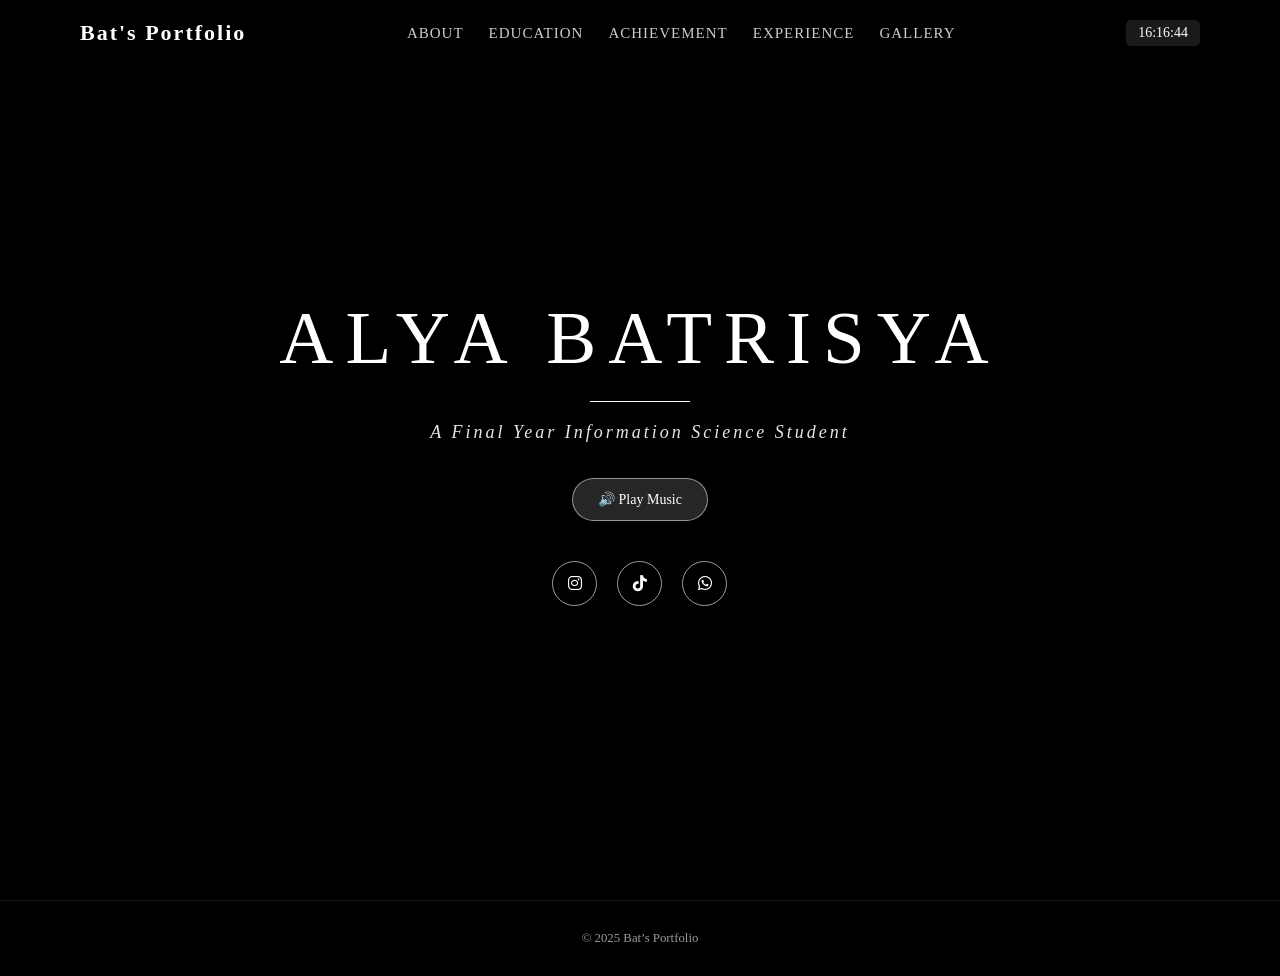
<file: index.html>
<!DOCTYPE html>
<html lang="en">
<head>
    <meta charset="UTF-8">
    <meta name="viewport" content="width=device-width, initial-scale=1.0">
    <title>My Portfolio</title>
    <link rel="stylesheet" href="style.css">
    <link rel="stylesheet" href="https://cdnjs.cloudflare.com/ajax/libs/font-awesome/6.5.0/css/all.min.css">
</head>
<body>

    <nav>
        <h2 class="logo">Bat's Portfolio</h2>
        <ul>
            <li><a href="about-me.html">About</a></li>
            <li><a href="education.html">Education</a></li>
            <li><a href="achievement.html">Achievement</a></li>
            <li><a href="experience.html">Experience</a></li>
            <li><a href="gallery.html">Gallery</a></li>
        </ul>
        <div id="clock" class="clock"></div>
    </nav>

    <main>
        <section class="hero" id="home">
            <video autoplay loop muted playsinline class="back-video">
                <source src="home.mp4" type="video/mp4">
            </video>

            <div class="video-overlay"></div>

            <div class="hero-content">
                <h1 class="main-name">ALYA BATRISYA</h1>
                <div class="divider"></div>
                <p class="subtitle">A Final Year Information Science Student</p>

                <div class="hero-buttons">
                    <button id="music-btn" class="music-btn">🔊 Play Music</button>
                </div>

                <div class="social-links">
                    <a href="https://www.instagram.com/batrisyaaaa.__/?hl=en" target="_blank" class="social ig">
                        <i class="fab fa-instagram"></i>
                    </a>
                    <a href="https://www.tiktok.com/@swqqiooop" target="_blank" class="social tt">
                        <i class="fab fa-tiktok"></i>
                    </a>
                    <a href="https://wa.me/601160582064" target="_blank" class="social wa">
                        <i class="fab fa-whatsapp"></i>
                    </a>
                </div>

                <audio id="bg-music" loop>
                    <source src="Mangu.mp3" type="audio/mpeg">
                </audio>
            </div>
        </section>
    </main>

    <footer class="site-footer">
        <p>© 2025 Bat’s Portfolio</p>
    </footer>

    <script>
        const music = document.getElementById("bg-music");
        const btn = document.getElementById("music-btn");

        btn.addEventListener("click", () => {
            if (music.paused) {
                music.play();
                btn.textContent = "🎵 Playing...";
            } else {
                music.pause();
                btn.textContent = "🔊 Play Music";
            }
        });

        function updateClock() {
            const now = new Date();
            const time = now.toLocaleTimeString('en-GB', { hour12: false });
            const clockEl = document.getElementById("clock");
            if(clockEl) clockEl.textContent = time;
        } 
        setInterval(updateClock, 1000);
        updateClock();
    </script>
</body>
</html>
</file>
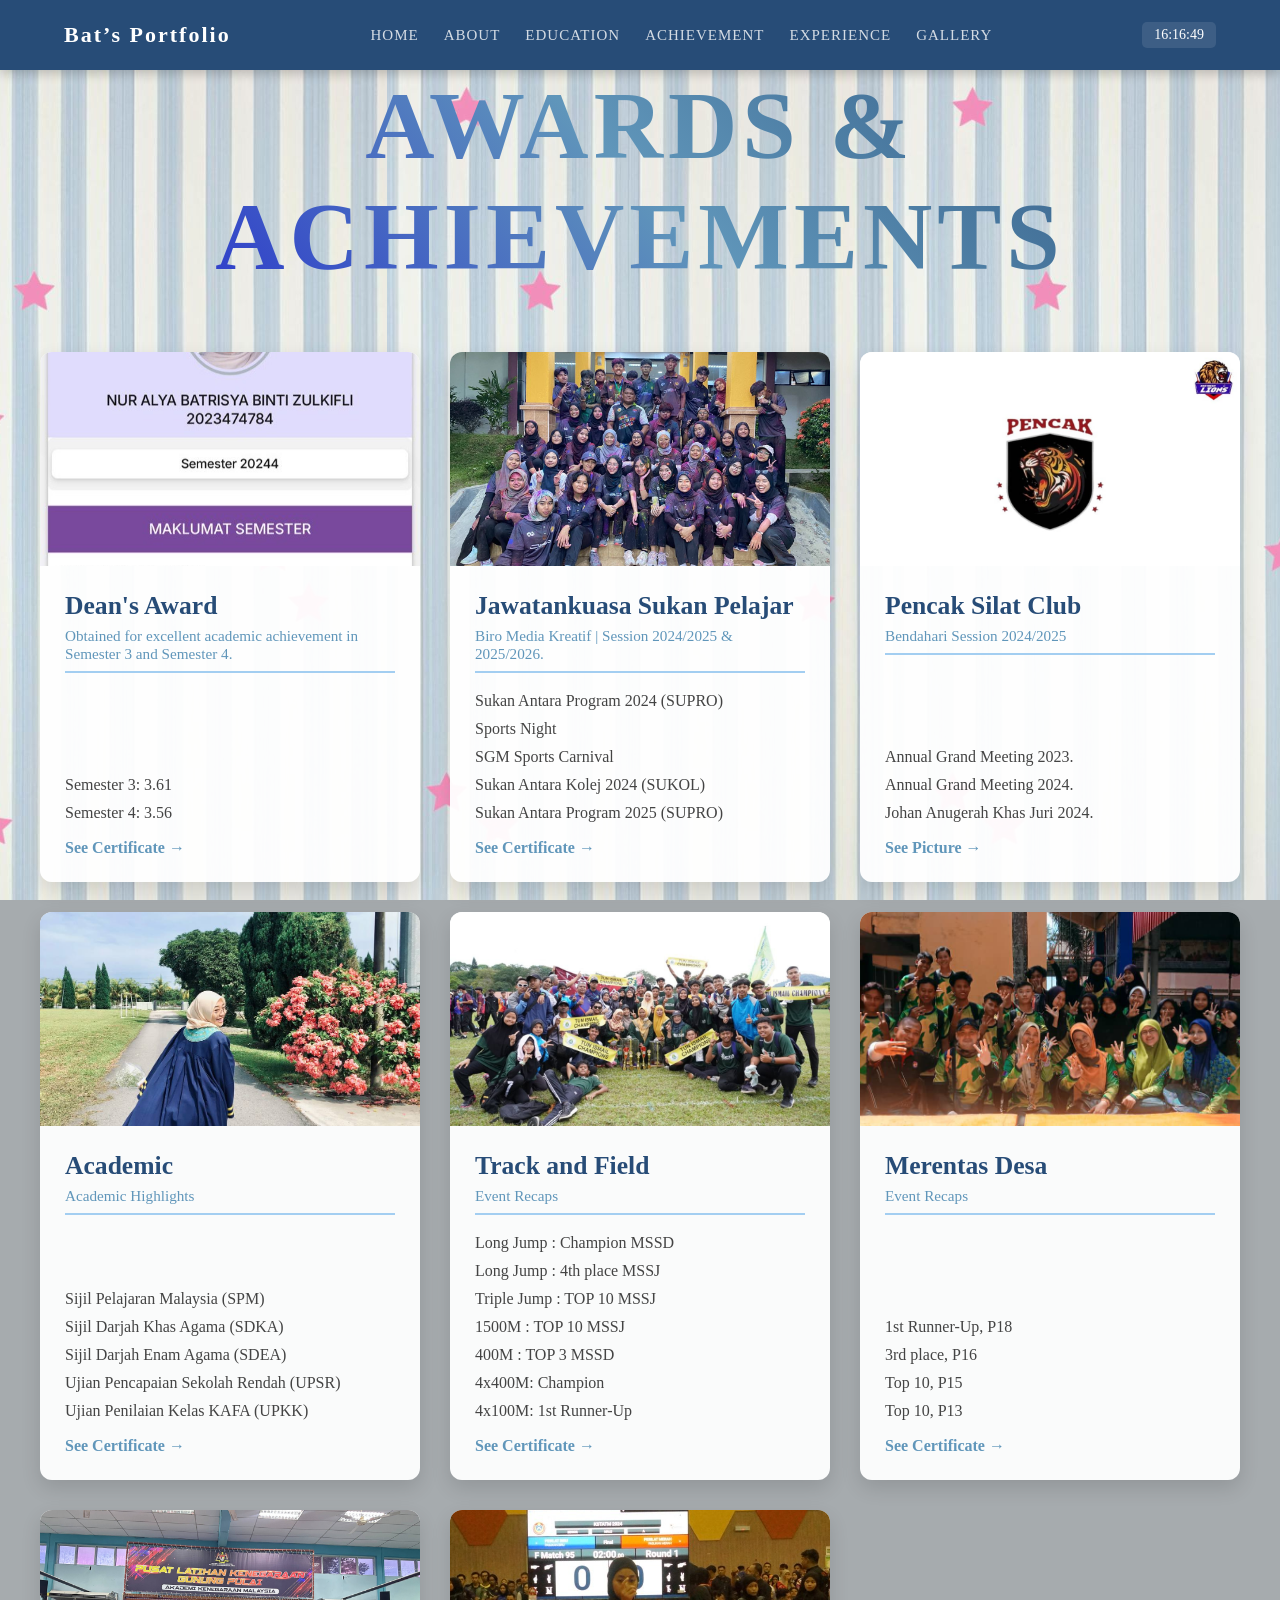
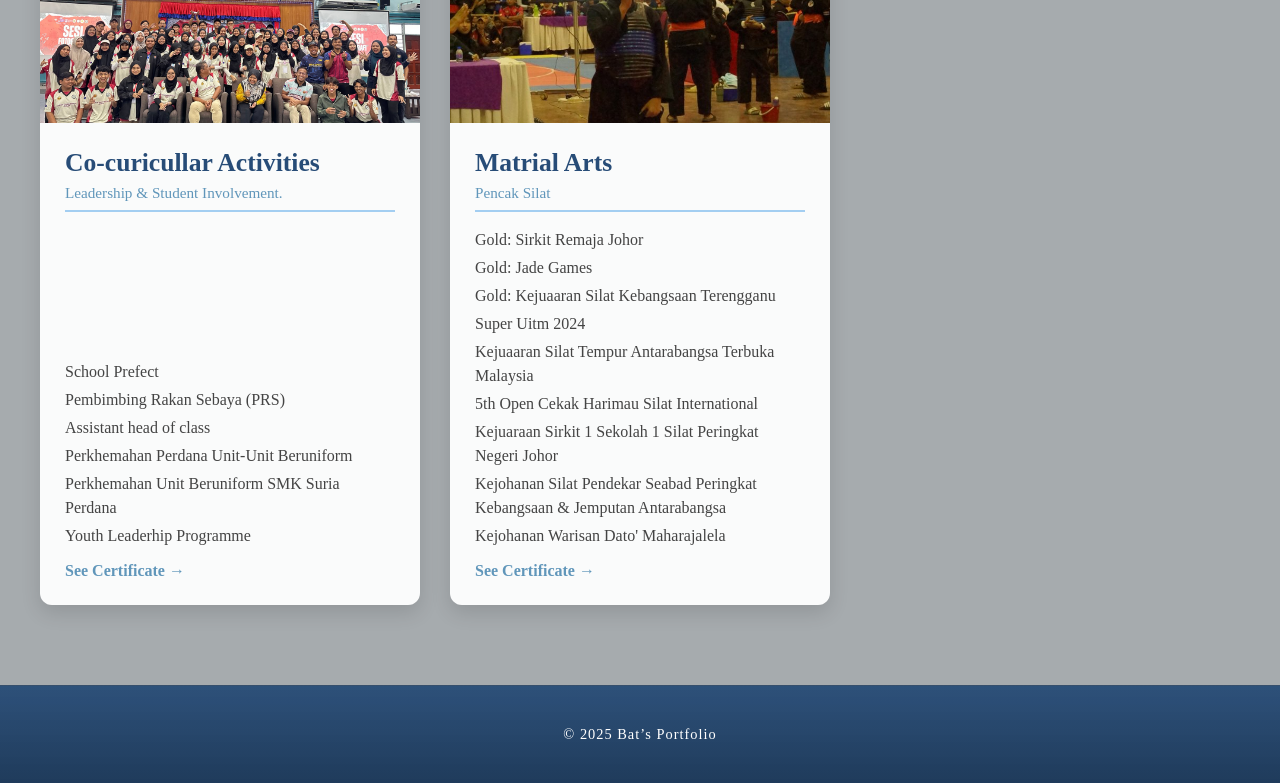
<file: achievement.html>
<!DOCTYPE html>
<html lang="en">
<head>
    <meta charset="UTF-8">
    <meta name="viewport" content="width=device-width, initial-scale=1.0">
    <title>Achievement</title>
    <link rel="stylesheet" href="style.css">
    <link rel="stylesheet" href="about-me.css">
    <link rel="stylesheet" href="achievement.css">    
    <link rel="stylesheet" href="https://cdnjs.cloudflare.com/ajax/libs/font-awesome/5.15.4/css/all.min.css"/>
</head>
<body>

<nav class="navbar">
    <h2 class="logo">Bat’s Portfolio</h2>
    <ul>
        <li><a href="index.html">Home</a></li>
        <li><a href="about-me.html">About</a></li>
        <li><a href="education.html">Education</a></li>
        <li><a href="achievement.html">Achievement</a></li>
        <li><a href="experience.html">Experience</a></li>
        <li><a href="gallery.html">Gallery</a></li>
    </ul>
    <div id="clock" class="clock"></div>
</nav>

<main>
    <section id="achievement" class="achievement-section">
        <h1 class="achieve-title">AWARDS & ACHIEVEMENTS</h1>

        <div class="achieve-grid-container">
            <div class="achieve-card">
                <div class="card-image-container">
                    <img src="dean.jpg" alt="Dean's Award"> 
                </div>
                <div class="card-text-content">
                    <h3 class="card-title">Dean's Award</h3>
                    <p class="card-subtitle">Obtained for excellent academic achievement in Semester 3 and Semester 4.</p>
                    <div class="card-details">
                        <p>Semester 3: 3.61</p>
                        <p>Semester 4: 3.56</p>
                        <a href="#" class="read-more" 
                           data-title="Dean's Award: Semester 3 & 4"
                           data-images="dean1.jpg,dean2.jpg">
                           See Certificate &rarr;
                        </a>
                    </div>
                </div>
            </div>

             <div class="achieve-card">
                <div class="card-image-container">
                    <img src="achieve2.jpg" alt="JSP"> 
                </div>
                <div class="card-text-content">
                    <h3 class="card-title">Jawatankuasa Sukan Pelajar</h3>
                    <p class="card-subtitle">Biro Media Kreatif | Session 2024/2025 & 2025/2026.</p>
                    <div class="card-details">
                        <p>Sukan Antara Program 2024 (SUPRO)</p>
                        <p>Sports Night</p>
                        <p>SGM Sports Carnival</p>
                        <p>Sukan Antara Kolej 2024 (SUKOL)</p>
                        <p>Sukan Antara Program 2025 (SUPRO)</p>
                        <a href="#" class="read-more" 
                           data-title="Multimedia JSP"
                           data-images="multi1.png,multi2.png,multi3.png">
                           See Certificate &rarr;
                        </a>
                    </div>
                </div>
            </div>

            <div class="achieve-card">
                <div class="card-image-container">
                    <img src="achieve3.jpg" alt="Pencak"> 
                </div>
                <div class="card-text-content">
                    <h3 class="card-title">Pencak Silat Club</h3>
                    <p class="card-subtitle">Bendahari Session 2024/2025</p>
                    <div class="card-details">
                        <p>Annual Grand Meeting 2023.</p>
                        <p>Annual Grand Meeting 2024.</p>
                        <p>Johan Anugerah Khas Juri 2024.</p>
                        <a href="#" class="read-more" 
                           data-title="Pencak Silat Club"
                           data-images="pencak1.jpg,pencak2.jpg">
                           See Picture &rarr;
                        </a>
                    </div>
                </div>
            </div>

            <div class="achieve-card">
                <div class="card-image-container">
                    <img src="achieve4.jpg" alt="JSP"> 
                </div>
                <div class="card-text-content">
                    <h3 class="card-title">Academic</h3>
                    <p class="card-subtitle">Academic Highlights</p>
                    <div class="card-details">
                        <p>Sijil Pelajaran Malaysia (SPM)</p>
                        <p>Sijil Darjah Khas Agama (SDKA) </p>
                        <p>Sijil Darjah Enam Agama (SDEA) </p>
                        <p>Ujian Pencapaian Sekolah Rendah (UPSR) </p>
                        <p>Ujian Penilaian Kelas KAFA (UPKK) </p>
                        <a href="#" class="read-more" 
                           data-title="Academic Certificate"
                           data-images="academic1.jpg,academic2.jpg,academic3.jpg,academic4.jpg">
                           See Certificate &rarr;
                        </a>
                    </div>
                </div>
            </div>

            <div class="achieve-card">
                <div class="card-image-container">
                    <img src="achieve6.jpg" alt="JSP"> 
                </div>
                <div class="card-text-content">
                    <h3 class="card-title">Track and Field</h3>
                    <p class="card-subtitle">Event Recaps</p>
                    <div class="card-details">
                        <p>Long Jump : Champion MSSD</p>
                        <p>Long Jump : 4th place MSSJ</p>
                        <p>Triple Jump : TOP 10 MSSJ</p>
                        <p>1500M : TOP 10 MSSJ</p>
                        <p>400M : TOP 3 MSSD</p>
                        <p>4x400M: Champion</p>
                        <p>4x100M: 1st Runner-Up</p>
                        <a href="#" class="read-more" 
                           data-title="Track and Field"
                           data-images="track1.jpg,track3.jpg,track4.jpg,track5.jpg">
                           See Certificate &rarr;
                        </a>
                    </div>
                </div>
            </div>

             <div class="achieve-card">
                <div class="card-image-container">
                    <img src="achieve7.jpg" alt="JSP"> 
                </div>
                <div class="card-text-content">
                    <h3 class="card-title">Merentas Desa</h3>
                    <p class="card-subtitle">Event Recaps</p>
                    <div class="card-details">
                        <p>1st Runner-Up, P18 </p>
                        <p>3rd place, P16</p>
                        <p>Top 10, P15</p>
                        <p>Top 10, P13</p>
                        <a href="#" class="read-more" 
                           data-title="Merentas Desa"
                           data-images="track3.jpg">
                           See Certificate &rarr;
                        </a>
                    </div>
                </div>
            </div>

            <div class="achieve-card">
                <div class="card-image-container">
                    <img src="achieve5.jpg" alt="JSP"> 
                </div>
                <div class="card-text-content">
                    <h3 class="card-title">Co-curicullar Activities</h3>
                    <p class="card-subtitle">Leadership & Student Involvement.</p>
                    <div class="card-details">
                        <p>School Prefect</p>
                        <p>Pembimbing Rakan Sebaya (PRS)</p>
                        <p>Assistant head of class</p>
                        <p>Perkhemahan Perdana Unit-Unit Beruniform</p>
                        <p>Perkhemahan Unit Beruniform SMK Suria Perdana</p>
                        <p>Youth Leaderhip Programme</p>
                        <a href="#" class="read-more" 
                           data-title="Co-curicullar Certificate"
                           data-images="cocu1.jpg,cocu2.jpg,cocu3.jpg">
                           See Certificate &rarr;
                        </a>
                    </div>
                </div>
            </div>

             <div class="achieve-card">
                <div class="card-image-container">
                    <img src="achieve8.jpg" alt="JSP"> 
                </div>
                <div class="card-text-content">
                    <h3 class="card-title">Matrial Arts</h3>
                    <p class="card-subtitle">Pencak Silat</p>
                    <div class="card-details">
                        <p>Gold: Sirkit Remaja Johor</p>
                        <p>Gold: Jade Games </p>
                        <p>Gold: Kejuaaran Silat Kebangsaan Terengganu</p>
                        <p>Super Uitm 2024</p>
                        <p>Kejuaaran Silat Tempur Antarabangsa Terbuka Malaysia</p>
                        <p>5th Open Cekak Harimau Silat International </p>
                        <p>Kejuaraan Sirkit 1 Sekolah 1 Silat Peringkat Negeri Johor</p>
                        <p>Kejohanan Silat Pendekar Seabad Peringkat Kebangsaan & Jemputan Antarabangsa </p>
                        <p>Kejohanan Warisan Dato' Maharajalela</p>
                        <a href="#" class="read-more" 
                           data-title="Pencak Silat"
                           data-images="silat1.jpg,silat2.jpg,silat3.jpg">
                           See Certificate &rarr;
                        </a>
                    </div>
                </div>
            </div>

        </div>
    </section>

    <div id="galleryModal" class="modal">
        <span class="close-btn">&times;</span>
        <h2 id="modalTitle" class="modal-title"></h2>
        <div class="modal-gallery-content" id="modalGalleryContent"></div>
    </div>
</main>
<footer class="site-footer">
    <p>© 2025 Bat’s Portfolio</p>
</footer>
<script>
    function updateClock() {
        const now = new Date();
        const time = now.toLocaleTimeString('en-GB', { hour12: false });
        const clockEl = document.getElementById("clock");
        if(clockEl) clockEl.textContent = time;
    }
    setInterval(updateClock, 1000);
    updateClock();

    document.addEventListener('DOMContentLoaded', function() {
        const modal = document.getElementById('galleryModal');
        const modalTitle = document.getElementById('modalTitle');
        const galleryContent = document.getElementById('modalGalleryContent');
        const closeBtn = document.querySelector('.close-btn');
        const links = document.querySelectorAll('.read-more');

        links.forEach(link => {
            link.addEventListener('click', function(event) {
                event.preventDefault(); 
                const imagesString = this.getAttribute('data-images');
                const title = this.getAttribute('data-title');
                const imagesArray = imagesString.split(',').map(item => item.trim());

                galleryContent.innerHTML = '';
                imagesArray.forEach(imgSrc => {
                    const imgContainer = document.createElement('div');
                    imgContainer.classList.add('gallery-item');
                    const img = document.createElement('img');
                    img.src = imgSrc;
                    img.alt = title;
                    imgContainer.appendChild(img);
                    galleryContent.appendChild(imgContainer);
                });

                modalTitle.textContent = title;
                modal.style.display = "block";
            });
        });

        closeBtn.onclick = () => modal.style.display = "none";
        window.onclick = (event) => { if (event.target == modal) modal.style.display = "none"; }
    });
</script>
</body>

</html>
</file>
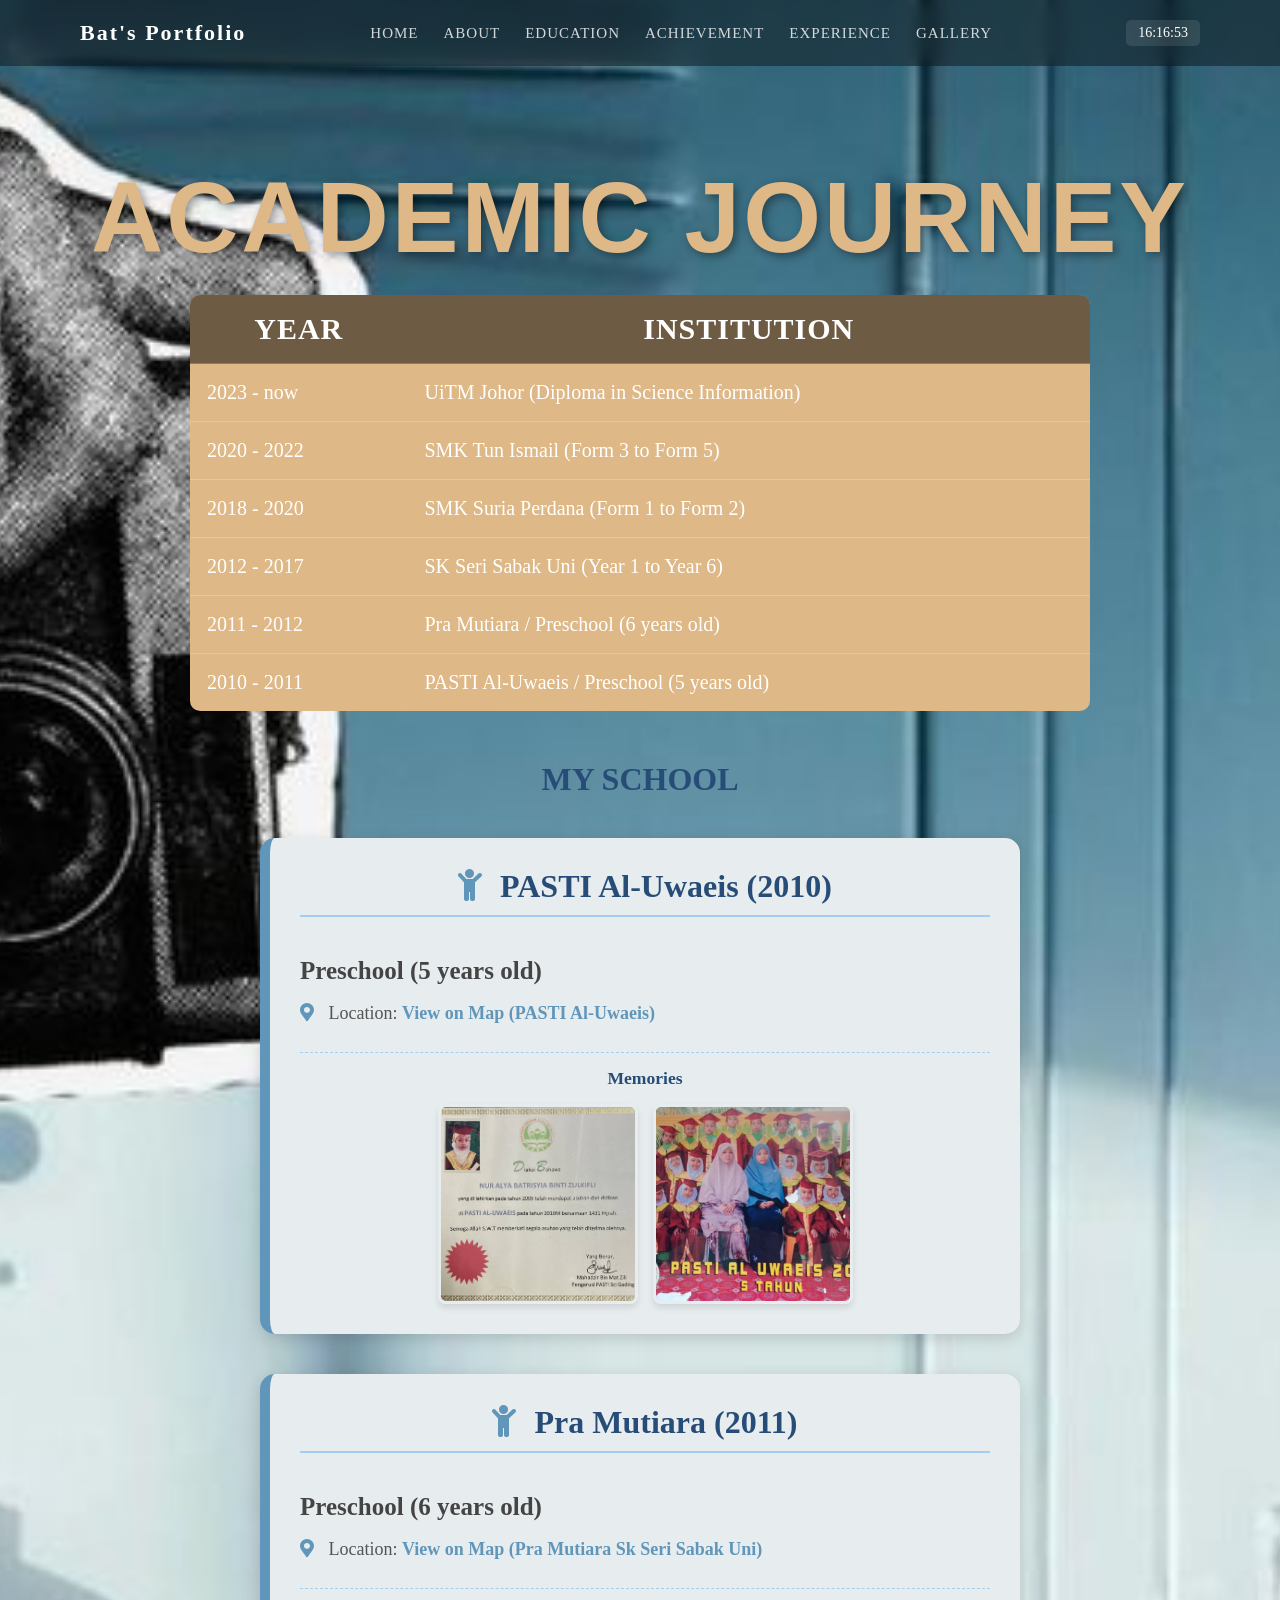
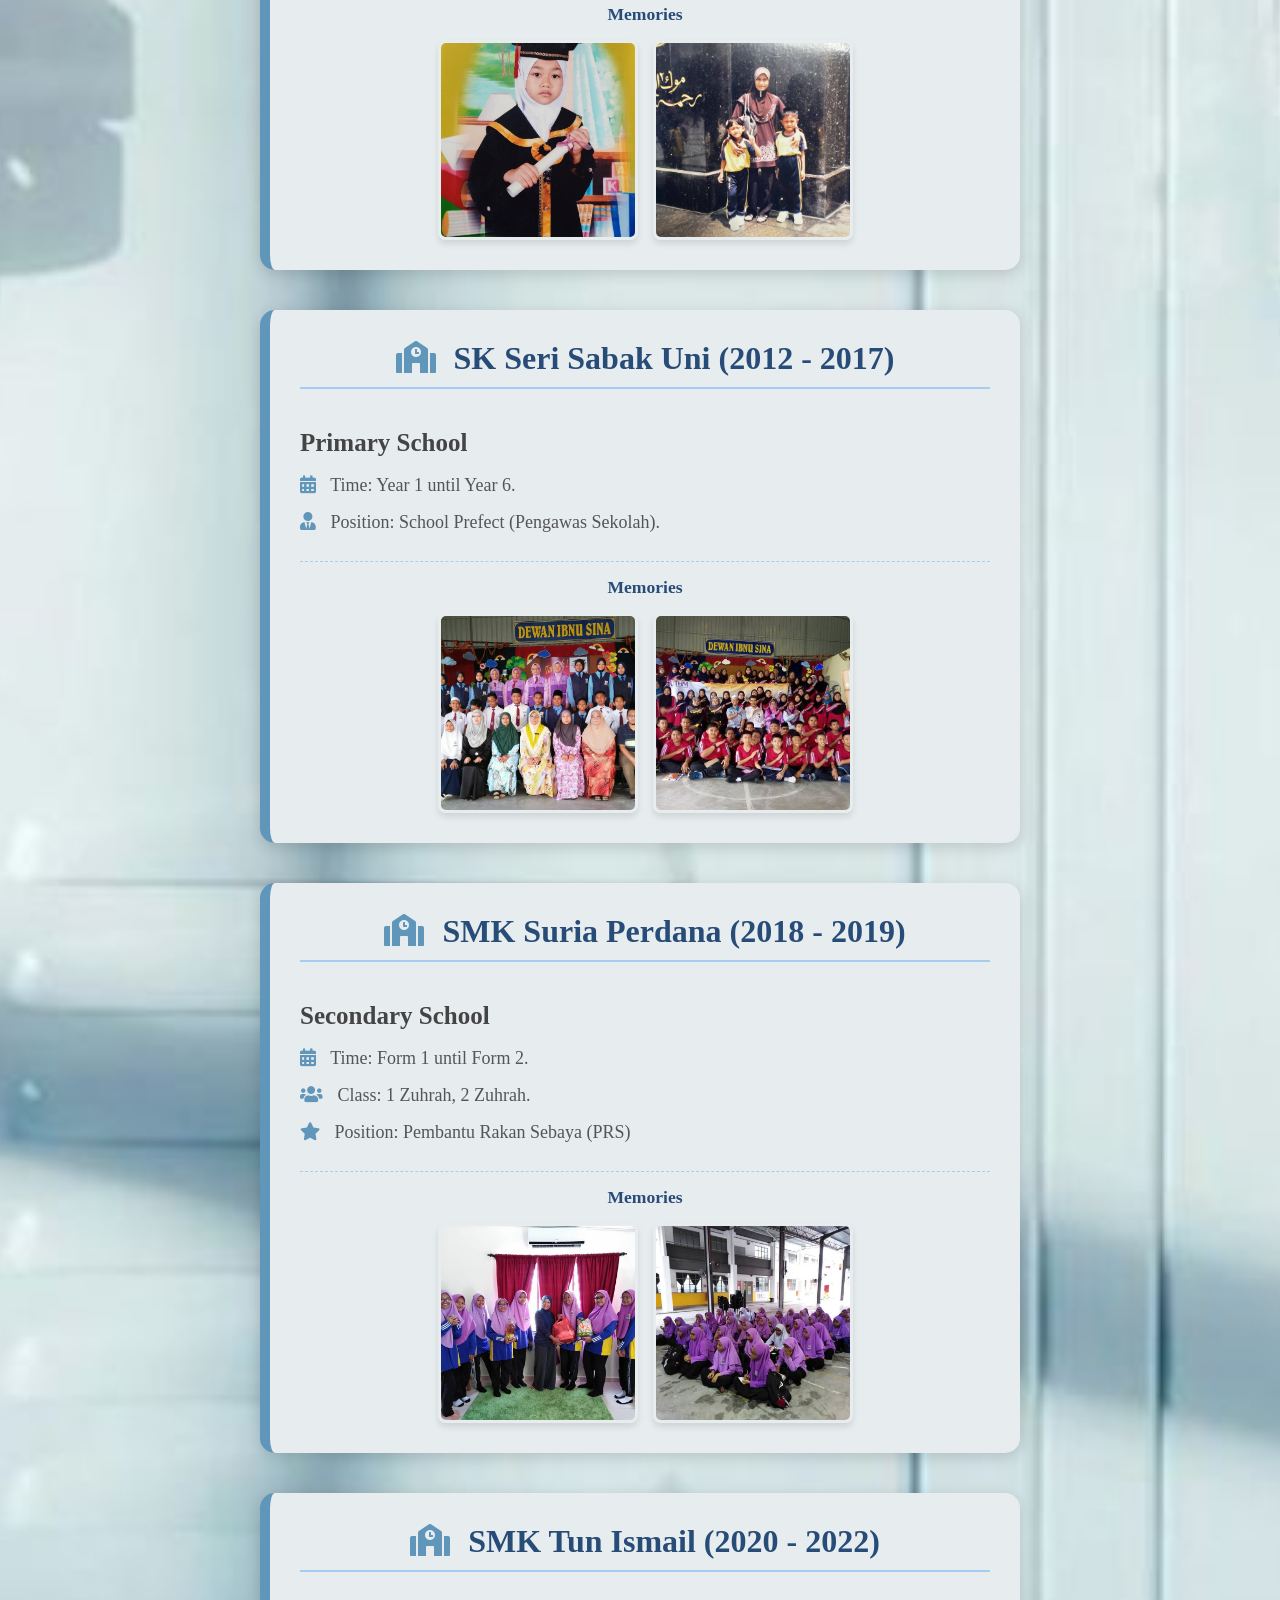
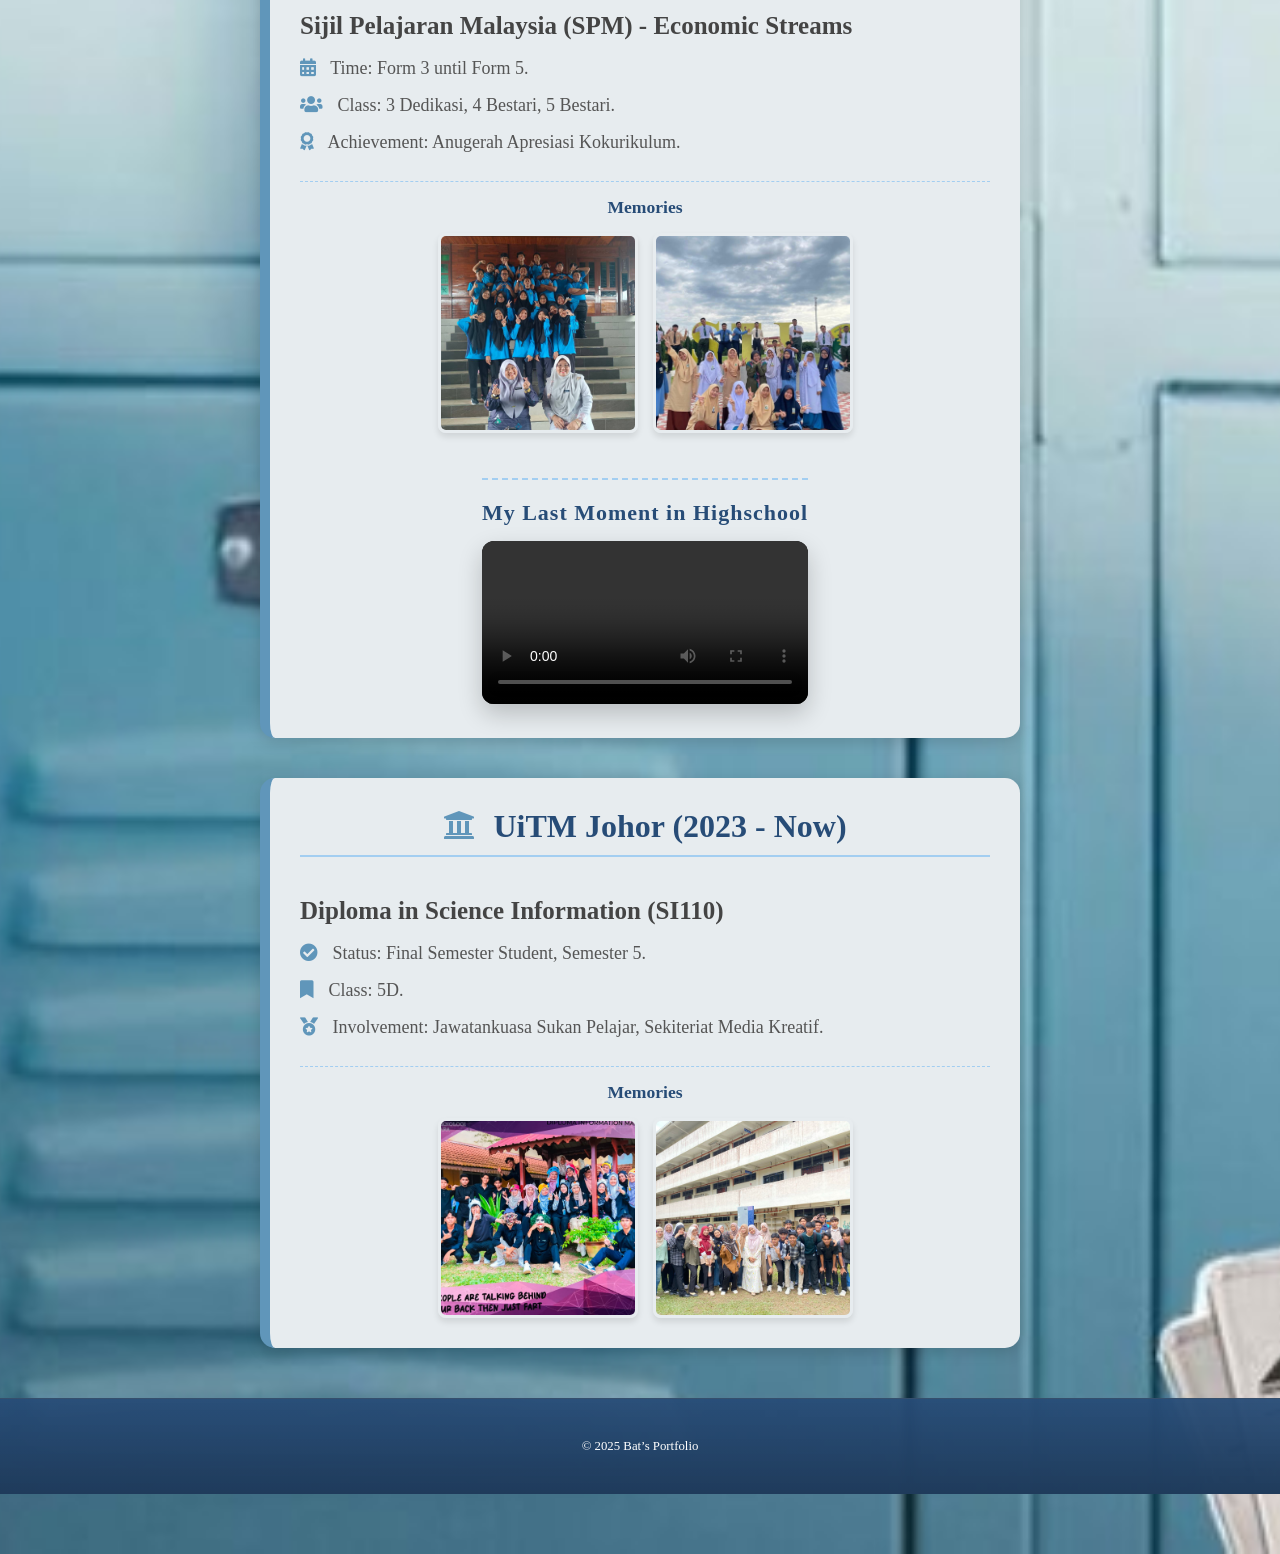
<file: education.html>
<!DOCTYPE html>
<html lang="en">
<head>
    <meta charset="UTF-8">
    <meta name="viewport" content="width=device-width, initial-scale=1.0">
    <title>Education</title>
    <link rel="preconnect" href="https://fonts.googleapis.com">
    <link rel="preconnect" href="https://fonts.gstatic.com" crossorigin>
    <link href="https://fonts.googleapis.com/css2?family=Poppins:wght@300;400;500;600;700&display=swap" rel="stylesheet">
    
    <link rel="stylesheet" href="https://cdnjs.cloudflare.com/ajax/libs/font-awesome/5.15.4/css/all.min.css">
    
    <link rel="stylesheet" href="style.css"> 
    <link rel="stylesheet" href="education.css">
</head>
<body>

<nav class="navbar">
    <h2 class="logo">Bat's Portfolio</h2>

    <ul>
        <li><a href="index.html">Home</a></li>
        <li><a href="about-me.html">About</a></li>
        <li><a href="education.html">Education</a></li>
        <li><a href="achievement.html">Achievement</a></li>
        <li><a href="experience.html">Experience</a></li>
        <li><a href="gallery.html">Gallery</a></li>
    </ul>

    <div id="clock" class="clock"></div>
</nav>

<section id="education" class="education-section">

    <h1 class="edu-title">ACADEMIC JOURNEY</h1>

    <div class="edu-content">
        
        <div class="table-wrapper">
            <table class="edu-table">
                <tr>
                    <th>Year</th>
                    <th>Institution</th>
                </tr>

                <tr>
                    <td>2023 - now</td>
                    <td><a href="#uitm-detail">UiTM Johor (Diploma in Science Information)</a></td>
                </tr>
                
                <tr>
                    <td>2020 - 2022</td>
                    <td><a href="#smk-tun-ismail-detail">SMK Tun Ismail (Form 3 to Form 5)</a></td>
                </tr>

                <tr>
                    <td>2018 - 2020</td>
                    <td><a href="#smk-suria-detail">SMK Suria Perdana (Form 1 to Form 2)</a></td>
                </tr>

                <tr>
                    <td>2012 - 2017</td>
                    <td><a href="#sk-seri-sabak-detail">SK Seri Sabak Uni (Year 1 to Year 6)</a></td>
                </tr>

                <tr>
                    <td>2011 - 2012</td>
                    <td><a href="#pra-mutiara-detail">Pra Mutiara / Preschool (6 years old)</a></td>
                </tr>

                <tr>
                    <td>2010 - 2011</td>
                    <td><a href="#pasti-detail">PASTI Al-Uwaeis / Preschool (5 years old)</a></td>
                </tr>
            </table>
        </div>
        
    </div>
    
 <div class="edu-detail-wrapper">
    <h2>MY SCHOOL</h2>
    
    <div id="pasti-detail" class="edu-detail-card">
        <h2 class="detail-title"><i class="fas fa-child"></i> PASTI Al-Uwaeis (2010)</h2>
        <p class="detail-course">Preschool (5 years old)</p>
        <ul class="detail-points">
           <li>
                <i class="fas fa-map-marker-alt"></i> Location: <a href="2, Jalan Bina 2, Taman Parit Raja, 86400 Parit Raja, Johor Darul Ta'zim" target="_blank" class="location-link">View on Map (PASTI Al-Uwaeis)
                </a>
            </li>
        </ul>

        <div class="detail-gallery">
            <h4 class="gallery-title">Memories</h4>
            <div class="image-previews">
                <a href="PASTI1.jpg" target="_blank">
                    <img src="PASTI1.jpg" alt="PASTI Memory 1" class="thumb">
                </a>
                <a href="PASTI2.jpg" target="_blank">
                    <img src="PASTI2.jpg" alt="PASTI Memory 2" class="thumb">
                </a>
            </div>
        </div>
    </div> <div id="pra-mutiara-detail" class="edu-detail-card">
        <h2 class="detail-title"><i class="fas fa-child"></i> Pra Mutiara (2011)</h2>
        <p class="detail-course">Preschool (6 years old)</p>
        <ul class="detail-points">
            <li>
                <i class="fas fa-map-marker-alt"></i> Location: <a href="https://maps.app.goo.gl/bWFhbreMobhdmgxe6" target="_blank" class="location-link">View on Map (Pra Mutiara Sk Seri Sabak Uni)
                </a>
            </li>
        </ul>
        
        <div class="detail-gallery">
            <h4 class="gallery-title">Memories</h4>
            <div class="image-previews">
                <a href="pra_mutiara1.jpg" target="_blank">
                    <img src="pra_mutiara1.jpg" alt="Pra Mutiara Memory 1" class="thumb">
                </a>
                <a href="pra_mutiara2.jpg" target="_blank">
                    <img src="pra_mutiara2.jpg" alt="Pra Mutiara Memory 2" class="thumb">
                </a>
            </div>
        </div>
    </div> <div id="sk-seri-sabak-detail" class="edu-detail-card">
        <h2 class="detail-title"><i class="fas fa-school"></i> SK Seri Sabak Uni (2012 - 2017)</h2>
        <p class="detail-course">Primary School</p>
        <ul class="detail-points">
            <li><i class="fas fa-calendar-alt"></i> Time: Year 1 until Year 6.</li>
            <li><i class="fas fa-user-tie"></i> Position: School Prefect (Pengawas Sekolah).</li>
        </ul>
        
        <div class="detail-gallery">
            <h4 class="gallery-title">Memories</h4>
            <div class="image-previews">
                <a href="skssu1.jpg" target="_blank">
                    <img src="skssu1.jpg" alt="SK Sabak Uni Memory 1" class="thumb">
                </a>
                <a href="skssu2.jpg" target="_blank">
                    <img src="skssu2.jpg" alt="SK Sabak Uni Memory 2" class="thumb">
                </a>
            </div>
        </div>
    </div> <div id="smk-suria-detail" class="edu-detail-card">
        <h2 class="detail-title"><i class="fas fa-school"></i> SMK Suria Perdana (2018 - 2019)</h2>
        <p class="detail-course">Secondary School</p>
        <ul class="detail-points">
            <li><i class="fas fa-calendar-alt"></i> Time: Form 1 until Form 2.</li>
            <li><i class="fas fa-users"></i> Class: 1 Zuhrah, 2 Zuhrah.</li>
            <li><i class="fas fa-star"></i> Position: Pembantu Rakan Sebaya (PRS)</li>
        </ul>
        
        <div class="detail-gallery">
            <h4 class="gallery-title">Memories</h4>
            <div class="image-previews">
                <a href="smk_suria1.jpg" target="_blank">
                    <img src="smk_suria1.jpg" alt="SMK Suria Memory 1" class="thumb">
                </a>
                <a href="smk_suria2.jpg" target="_blank">
                    <img src="smk_suria2.jpg" alt="SMK Suria Memory 2" class="thumb">
                </a>
            </div>
        </div>
    </div> <div id="smk-tun-ismail-detail" class="edu-detail-card">
        <h2 class="detail-title"><i class="fas fa-school"></i> SMK Tun Ismail (2020 - 2022)</h2>
        <p class="detail-course">Sijil Pelajaran Malaysia (SPM) - Economic Streams</p>
        <ul class="detail-points">
            <li><i class="fas fa-calendar-alt"></i> Time: Form 3 until Form 5.</li>
            <li><i class="fas fa-users"></i> Class: 3 Dedikasi, 4 Bestari, 5 Bestari.</li>
            <li><i class="fas fa-award"></i> Achievement: Anugerah Apresiasi Kokurikulum.</li>
        </ul>
        
        <div class="detail-gallery">
            <h4 class="gallery-title">Memories</h4>
            <div class="image-previews">
                <a href="smkti1.jpg" target="_blank">
                    <img src="smkti1.jpg" alt="SMK Tun Memory 1" class="thumb">
                </a>
                <a href="smkti2.jpg" target="_blank">
                    <img src="smkti2.jpg" alt="SMK Tun Memory 2" class="thumb">
                </a>
                <div class="last-moment">
                <h4 class="last-moment-title">My Last Moment in Highschool</h4>
                <div class="video-wrapper">
                    <video controls>
                        <source src="lastmoment.mp4" type="video/mp4">
                        Your browser does not support the video tag.
                    </video>
                </div>
            </div>
            </div>
        </div>
    </div> <div id="uitm-detail" class="edu-detail-card">
        <h2 class="detail-title"><i class="fas fa-university"></i> UiTM Johor (2023 - Now)</h2>
        <p class="detail-course">Diploma in Science Information (SI110)</p>
        <ul class="detail-points">
            <li><i class="fas fa-check-circle"></i> Status: Final Semester Student, Semester 5.</li>
            <li><i class="fas fa-bookmark"></i> Class: 5D.</li>
            <li><i class="fas fa-medal"></i> Involvement: Jawatankuasa Sukan Pelajar, Sekiteriat Media Kreatif.</li>
        </ul>

        <div class="detail-gallery">
            <h4 class="gallery-title">Memories</h4>
            <div class="image-previews">
                <a href="uitm1.jpg" target="_blank">
                    <img src="uitm1.jpg" alt="UiTM Memory 1" class="thumb">
                </a>
                <a href="uitm2.jpg" target="_blank">
                    <img src="uitm2.jpg" alt="UiTM Memory 2" class="thumb">
                </a>
            </div>
        </div>
    
    </div> 
</div>

        <footer class="site-footer">
        <p>© 2025 Bat’s Portfolio</p>
        </footer>
        
    <script>
        function updateClock() {
            const now = new Date();
            const time = now.toLocaleTimeString('en-GB', { hour12: false });
            document.getElementById("clock").textContent = time;
        }

        setInterval(updateClock, 1000);
        updateClock();
    </script>
</body>

</html>
</file>
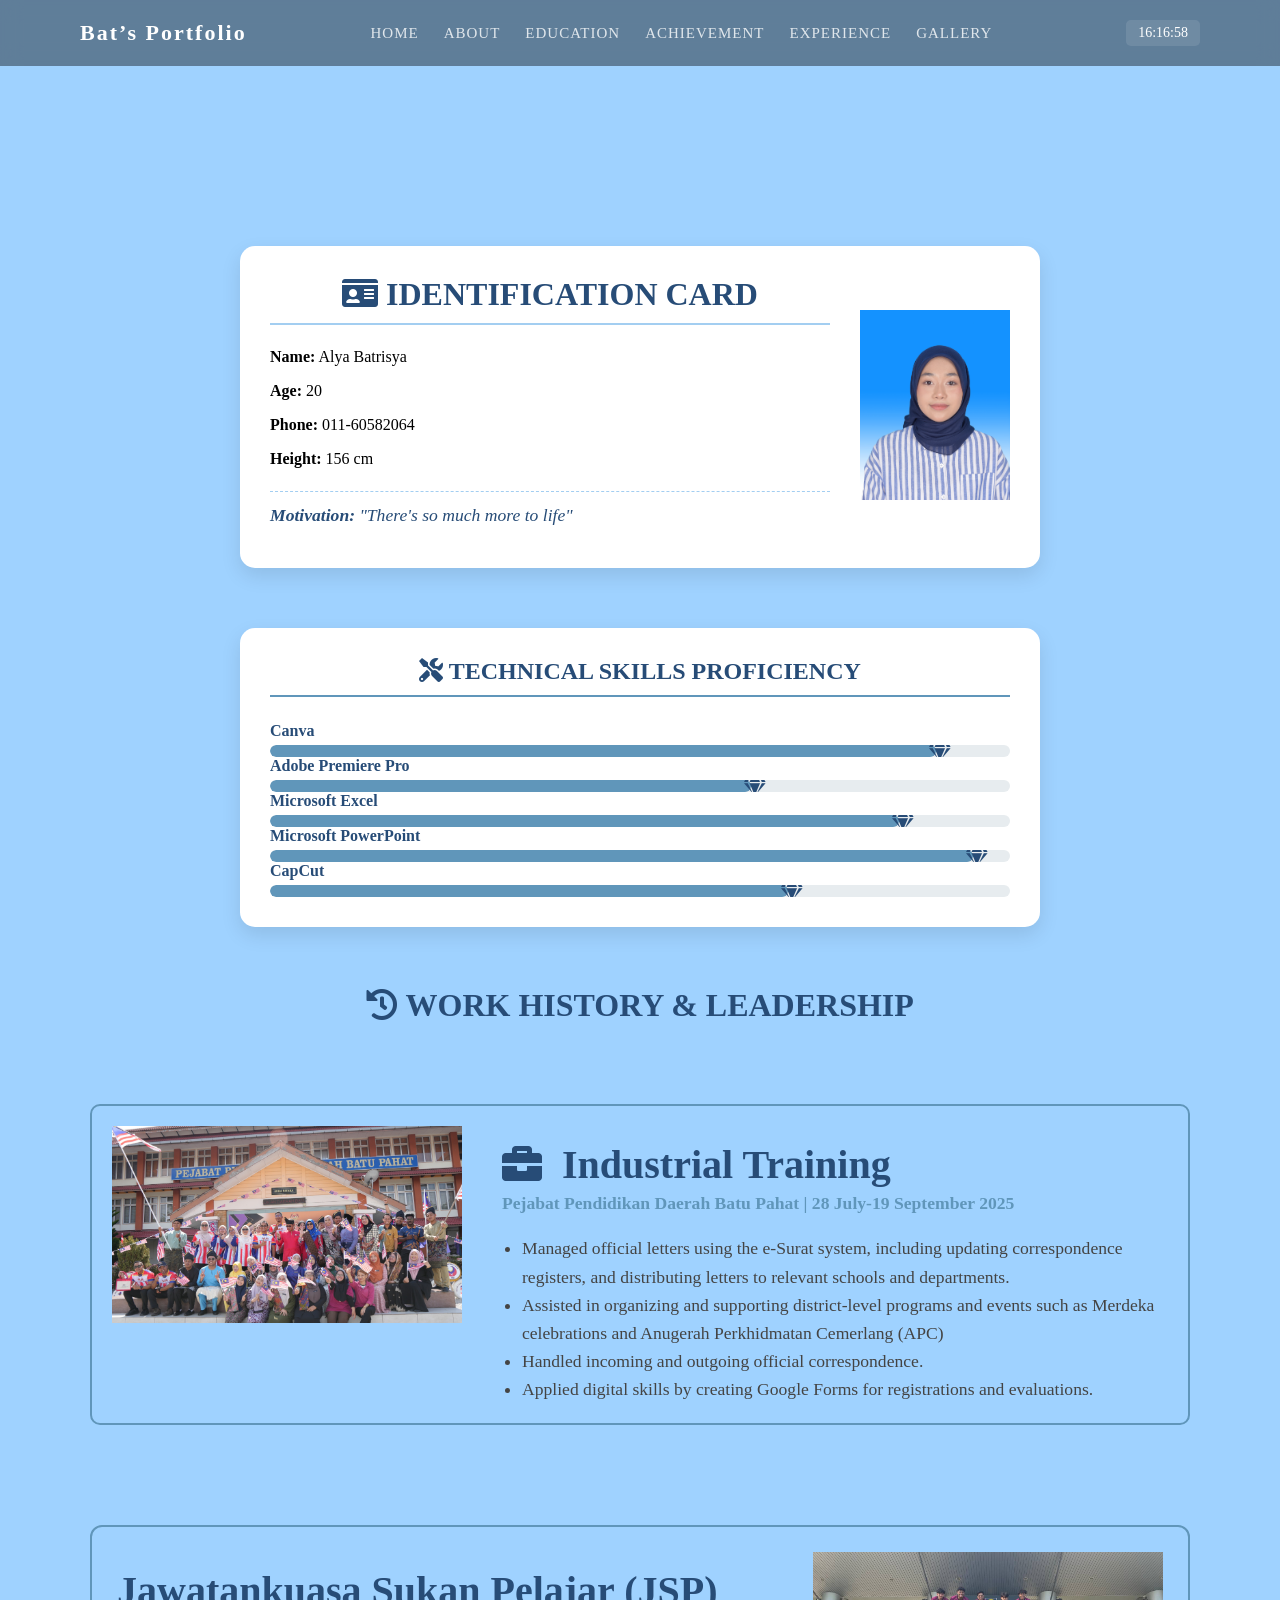
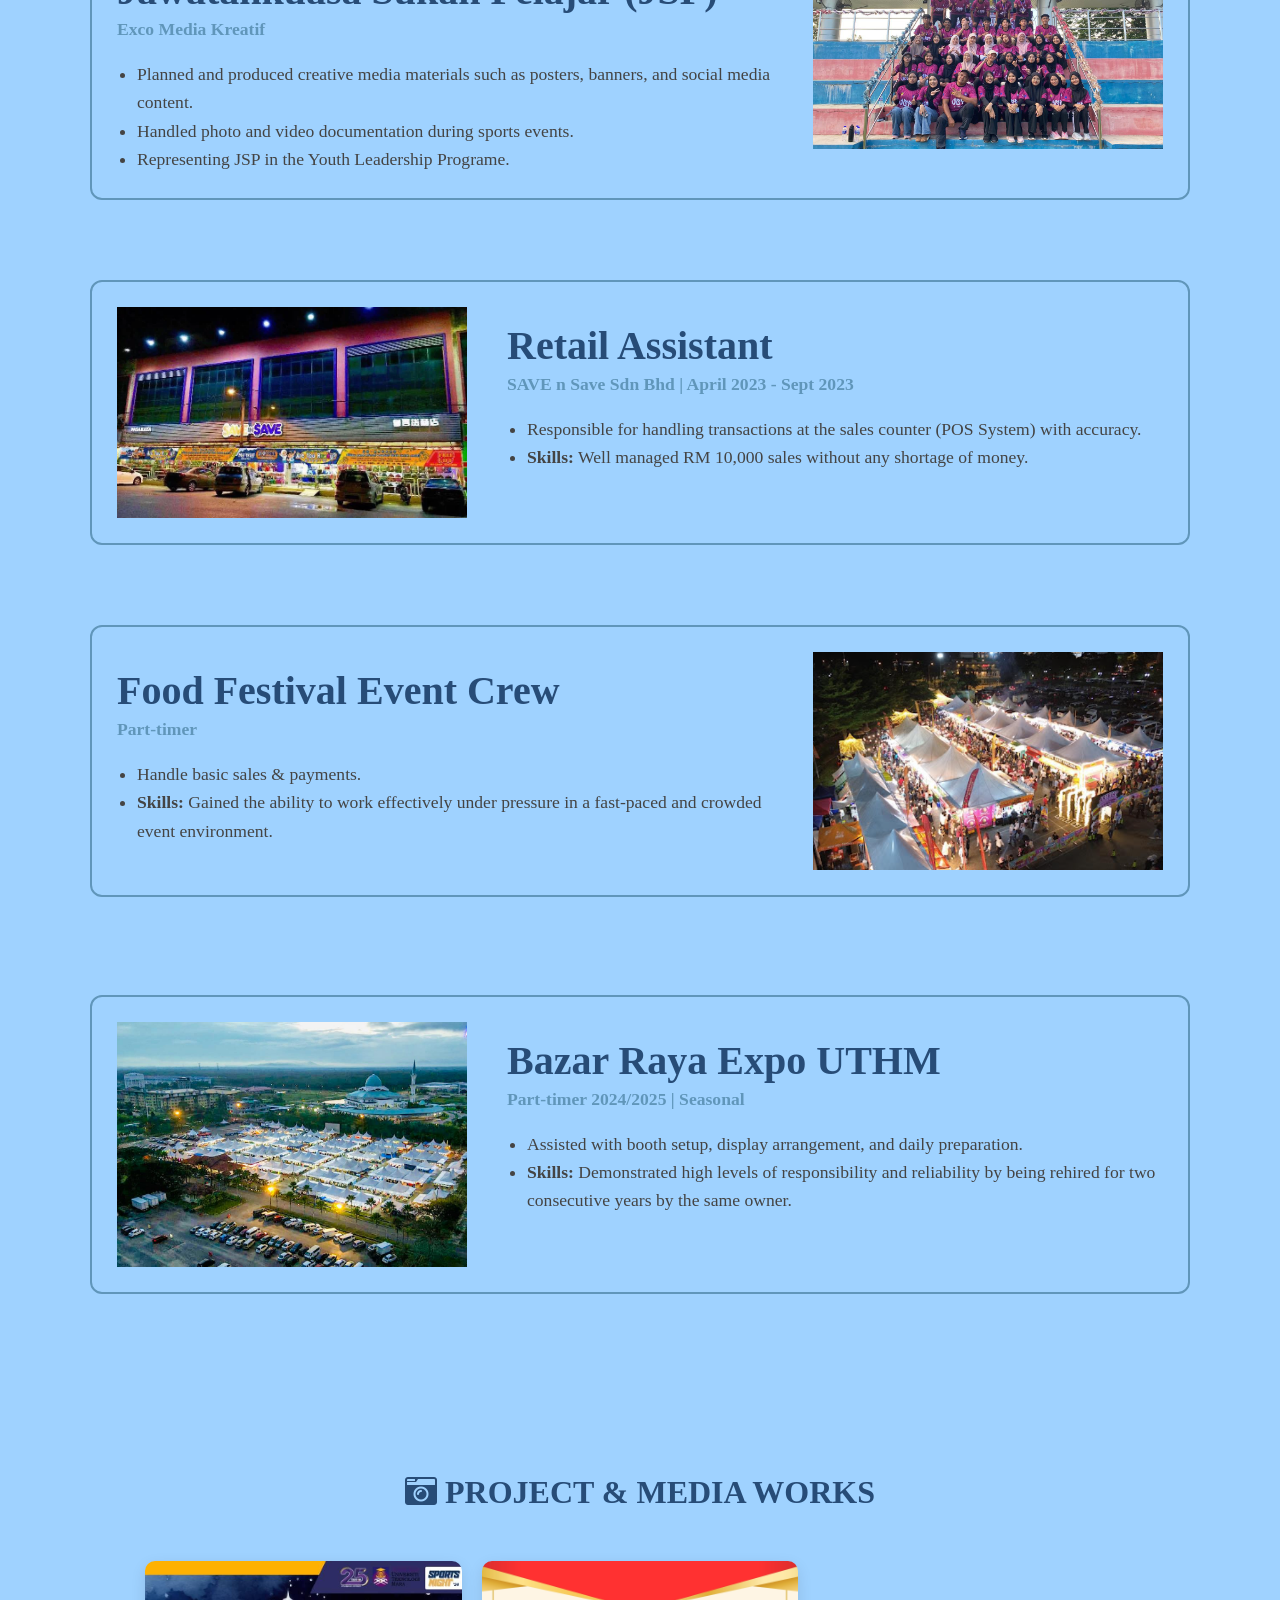
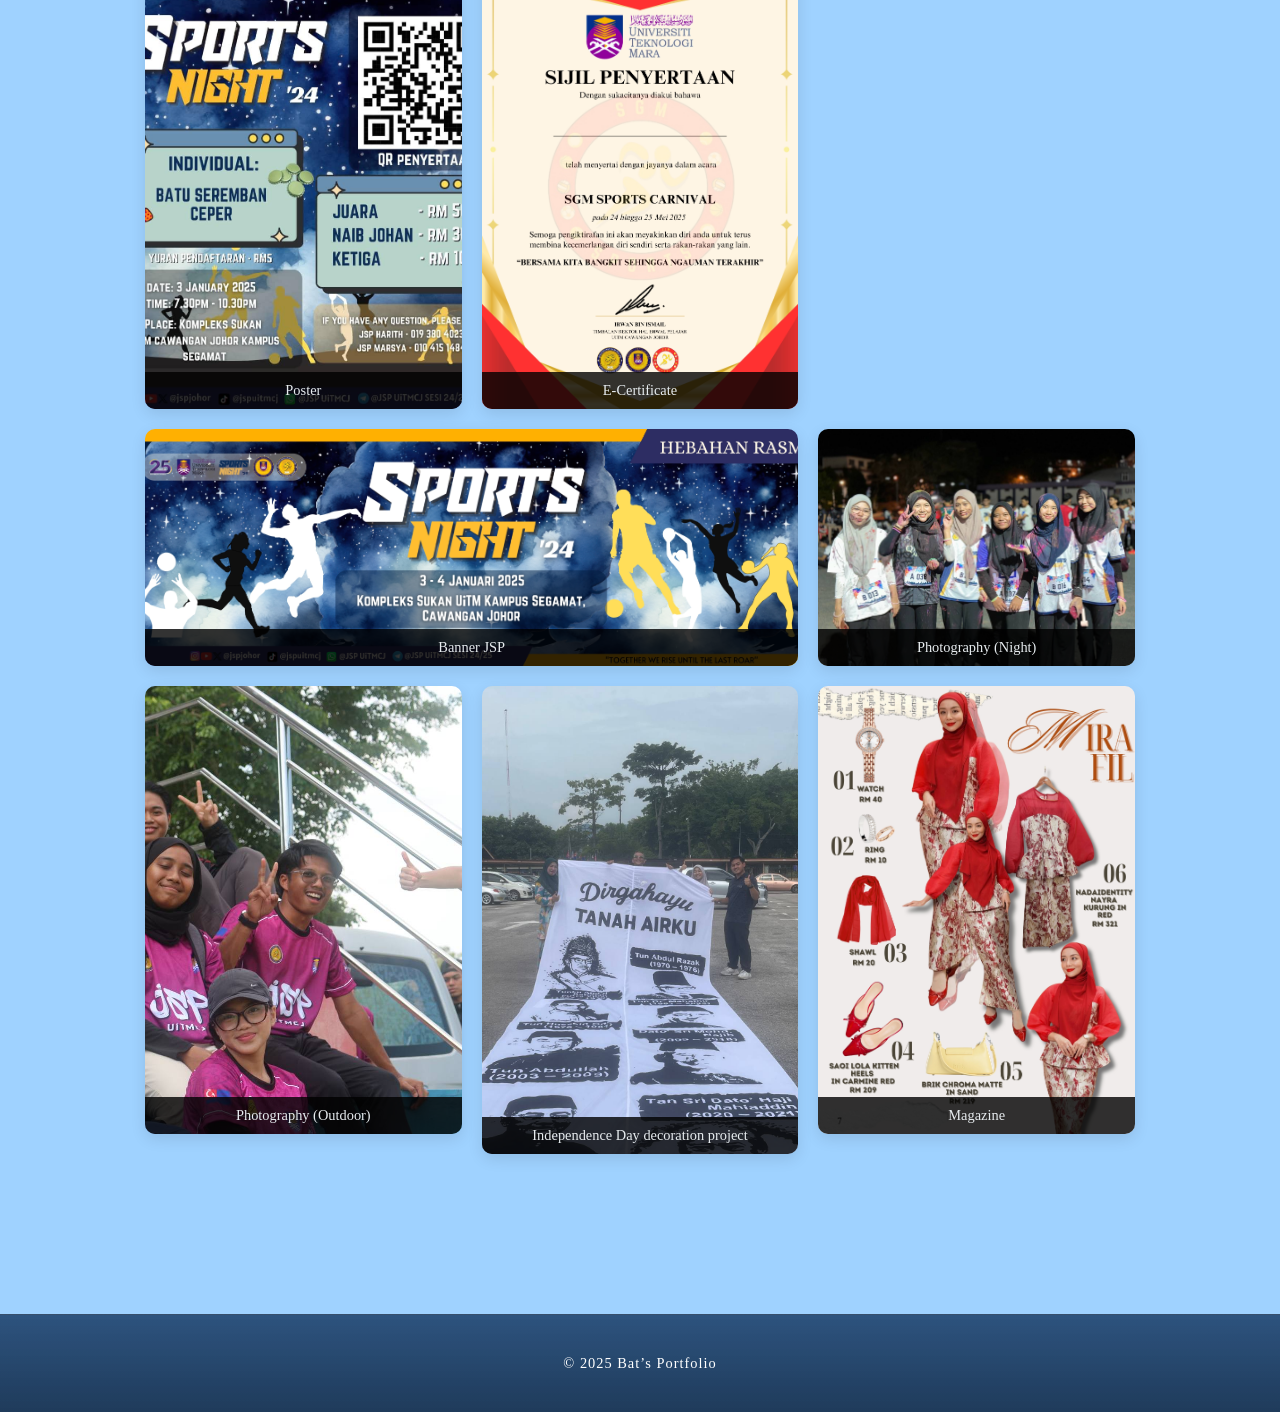
<file: experience.html>
<!DOCTYPE html>
<html lang="en">
<head>
    <meta charset="UTF-8">
    <meta name="viewport" content="width=device-width, initial-scale=1.0">
    <title>Experience</title>
    <link rel="stylesheet" href="style.css">
    <link rel="stylesheet" href="about-me.css">
    <link rel="stylesheet" href="experience.css">
    <link rel="stylesheet" href="https://cdnjs.cloudflare.com/ajax/libs/font-awesome/5.15.4/css/all.min.css"/>
</head>
<body>

<nav class="navbar">
    <h2 class="logo">Bat’s Portfolio</h2>
    <ul>
        <li><a href="index.html">Home</a></li>
        <li><a href="about-me.html">About</a></li>
        <li><a href="education.html">Education</a></li>
        <li><a href="achievement.html">Achievement</a></li>
        <li><a href="experience.html">Experience</a></li>
        <li><a href="gallery.html">Gallery</a></li>
    </ul>
    <div id="clock" class="clock"></div>
</nav>

<section id="experience" class="experience-section">
    <h1 class="exp-title">EXPERIENCE</h1>

    <div class="personal-id-card">
        <div class="id-details">
            <h2><i class="fas fa-id-card"></i> IDENTIFICATION CARD</h2>
            <p><strong>Name:</strong> Alya Batrisya</p>
            <p><strong>Age:</strong> 20</p>
            <p><strong>Phone:</strong> 011-60582064</p>
            <p><strong>Height:</strong> 156 cm</p>
            <p class="motivation-quote"><strong>Motivation:</strong> "There's so much more to life" </p>
        </div>
        <div class="id-photo">
            <img src="passport.jpg" alt="Alya Batrisya Passport Photo" class="passport-img">
        </div>
    </div>

    <div class="skills-scale-container">
        <h2><i class="fas fa-tools"></i> TECHNICAL SKILLS PROFICIENCY</h2>
        
        <div class="skill-list">
            
            <div class="skill-item">
                <span class="skill-name">Canva</span>
                <div class="skill-progress"> 
                    <div class="skill-bar-outer">
                        <div class="skill-bar-inner" data-level="90%">
                            <i class="fas fa-gem skill-icon"></i> 
                        </div>
                    </div>
                </div>
            </div>
            
            <div class="skill-item">
                <span class="skill-name">Adobe Premiere Pro</span>
                <div class="skill-progress">
                    <div class="skill-bar-outer">
                        <div class="skill-bar-inner" data-level="65%">
                            <i class="fas fa-gem skill-icon"></i> 
                        </div>
                    </div>
                </div>
            </div>
            
            <div class="skill-item">
                <span class="skill-name">Microsoft Excel</span>
                <div class="skill-progress">
                    <div class="skill-bar-outer">
                        <div class="skill-bar-inner" data-level="85%">
                            <i class="fas fa-gem skill-icon"></i> 
                        </div>
                    </div>
                </div>
            </div>
            
            <div class="skill-item">
                <span class="skill-name">Microsoft PowerPoint</span>
                <div class="skill-progress">
                    <div class="skill-bar-outer">
                        <div class="skill-bar-inner" data-level="95%">
                            <i class="fas fa-gem skill-icon"></i> 
                        </div>
                    </div>
                </div>
            </div>
            
            <div class="skill-item">
                <span class="skill-name">CapCut</span>
                <div class="skill-progress">
                    <div class="skill-bar-outer">
                        <div class="skill-bar-inner" data-level="70%">
                            <i class="fas fa-gem skill-icon"></i> 
                        </div>
                    </div>
                </div>
            </div>

        </div>
    </div>
    
    <h2 class="section-title-heading"><i class="fas fa-history"></i> WORK HISTORY & LEADERSHIP</h2>
    
    <div class="experience-grid-container">
        <div class="experience-grid-container">
    
    <div class="project-item internship-item"> 
        <div class="image-container">
            <img src="internship.jpg" alt="Internship Experience Mockup"> 
        </div>
        <div class="text-content">
            <h3 class="project-title"><i class="fas fa-briefcase"></i> Industrial Training</h3>
            <span class="exp-duration">Pejabat Pendidikan Daerah Batu Pahat | 28 July-19 September 2025</span>
            <ul class="exp-details">
                <li>Managed official letters using the e-Surat system, including updating correspondence registers, and distributing letters to relevant schools and departments.</li>
                <li>Assisted in organizing and supporting district-level programs and events such as Merdeka celebrations and Anugerah Perkhidmatan Cemerlang (APC)</li>
                <li>Handled incoming and outgoing official correspondence.</li>
                <li>Applied digital skills by creating Google Forms for registrations and evaluations.</li>
            </ul>
        </div>
    </div>

        <div class="project-item"> 
            <div class="image-container">
                <img src="jsp.jpg" alt="Jawatankuasa Sukan Pelajar Mockup"> 
            </div>
            <div class="text-content">
                <h3 class="project-title">Jawatankuasa Sukan Pelajar (JSP)</h3>
                <span class="exp-duration"> Exco Media Kreatif </span>
                <ul class="exp-details">
                <li>Planned and produced creative media materials such as posters, banners, and social media content.</li>
                <li>Handled photo and video documentation during sports events.</li>
                <li>Representing JSP in the Youth Leadership Programe.</li>
                </ul>
            </div>
        </div>
        
        <div class="project-item"> 
            <div class="image-container">
                <img src="experience1.jpg" alt="Retail Assistant Mockup"> 
            </div>
            <div class="text-content">
                <h3 class="project-title">Retail Assistant</h3>
                <span class="exp-duration"> SAVE n Save Sdn Bhd | April 2023 - Sept 2023</span>
                <ul class="exp-details">
                    <li>Responsible for handling transactions at the sales counter (POS System) with accuracy.</li>
                    <li><strong>Skills:</strong> Well managed RM 10,000 sales without any shortage of money.</li>
                </ul>
            </div>
        </div>

        <div class="project-item"> 
            <div class="image-container">
                <img src="experience2.png" alt="Food Festival Event Mockup">
            </div>
            <div class="text-content">
                <h3 class="project-title">Food Festival Event Crew</h3>
                <span class="exp-duration"> Part-timer</span>
                <ul class="exp-details">
                    <li>Handle basic sales & payments.</li>
                    <li><strong>Skills:</strong> Gained the ability to work effectively under pressure in a fast-paced and crowded event environment.</li>
                </ul>
            </div>
        </div>  

       <div class="project-item"> 
            <div class="image-container">
                <img src="experience3.jpg" alt="Seasonal Event Mockup">
            </div>
            <div class="text-content">
                <h3 class="project-title">Bazar Raya Expo UTHM</h3>
                <span class="exp-duration"> Part-timer 2024/2025 | Seasonal </span>
                <ul class="exp-details">
                    <li>Assisted with booth setup, display arrangement, and daily preparation.</li>
                    <li><strong>Skills:</strong> Demonstrated high levels of responsibility and reliability by being rehired for two consecutive years by the same owner.</li>
                </ul>
            </div>
        </div> 

        </div>
    
    <h2 class="section-title-heading media-section-title"><i class="fas fa-camera-retro"></i> PROJECT & MEDIA WORKS</h2>

    <div class="media-gallery-container">
        
        <div class="media-item poster">
            <img src="sports_night.jpg" alt="Poster Design">
            <div class="media-caption">Poster</div>
        </div>

        <div class="media-item poster">
            <img src="e_certificate.jpg" alt="Poster Design">
            <div class="media-caption">E-Certificate</div>
        </div>

        <div class="media-item banner">
            <img src="banner.jpg" alt="Banner Design">
            <div class="media-caption">Banner JSP</div>
        </div>

        <div class="media-item photo">
            <img src="photo1.jpg" alt="Outdoor Photo Snap">
            <div class="media-caption">Photography (Night)</div>
        </div>

        <div class="media-item photo">
            <img src="photo2.jpg" alt="Outdoor Photo Snap">
            <div class="media-caption">Photography (Outdoor)</div>
        </div>

        <div class="media-item decoration">
            <img src="merdeka.jpg" alt="Dekorasi Kemerdekaan Bangunan">
            <div class="media-caption">Independence Day decoration project</div>
        </div>
        
        <div class="media-item photo-snap">
            <img src="magazine.jpg" alt="Snap Design">
            <div class="media-caption">Magazine</div>
        </div>
    </div>
</section>
    <footer class="site-footer">
        <p>© 2025 Bat’s Portfolio</p>
    </footer>
    </div>
</section>

<script>
    function updateClock() {
        const now = new Date();
        const time = now.toLocaleTimeString('en-GB', { hour12: false });
        document.getElementById("clock").textContent = time;
    }
    setInterval(updateClock, 1000);
    updateClock();

    document.addEventListener('DOMContentLoaded', () => {
        const skillBars = document.querySelectorAll('.skill-bar-inner');
        skillBars.forEach(bar => {
            const level = bar.getAttribute('data-level');
            bar.style.width = level; 
        });
    });
</script>
</body>

</html>
</file>
<file: style.css>
/* RESET & CORE */
* {
    margin: 0;
    padding: 0;
    box-sizing: border-box;
    font-family: 'Times New Roman', serif;
}

html, body {
    height: 100%;
}

body {
    display: flex;
    flex-direction: column;
    min-height: 100vh;
    background-color: #000; 
}

main {
    flex: 1 0 auto;
    display: flex;
    flex-direction: column;
}

/* NAVBAR */
nav {
    position: fixed;
    width: 100%;
    padding: 20px 80px;
    display: flex;
    justify-content: space-between;
    align-items: center;
    background: rgba(0, 0, 0, 0.4); 
    backdrop-filter: blur(10px);
    z-index: 1000;
}

nav .logo {
    font-size: 22px;
    font-weight: 600;
    color: white;
    letter-spacing: 2px;
}

nav ul {
    list-style: none;
    display: flex;
    gap: 25px;
    align-items: center;
}

nav ul li a {
    text-decoration: none;
    color: rgba(255, 255, 255, 0.8);
    font-size: 15px;
    text-transform: uppercase;
    letter-spacing: 1px;
    transition: 0.3s;
}

nav ul li a:hover {
    color: white;
}

.clock {
    font-size: 14px;
    color: white;
    background: rgba(255, 255, 255, 0.1);
    padding: 5px 12px;
    border-radius: 5px;
    margin-left: 10px;
}

/* HERO SECTION */
.hero {
    position: relative;
    height: 100vh;
    width: 100%;
    display: flex;
    justify-content: center;
    align-items: center;
    text-align: center;
    overflow: hidden;
}

/* VIDEO STYLING */
.back-video {
    position: absolute;
    top: 0;
    left: 0;
    width: 100%;
    height: 100%;
    object-fit: cover;
    z-index: -2;
}

.video-overlay {
    position: absolute;
    top: 0;
    left: 0;
    width: 100%;
    height: 100%;
    background: rgba(0, 0, 0, 0.2); 
    z-index: -1;
}

/* CONTENT CENTERED */
.hero-content {
    z-index: 1;
    color: white;
    padding: 20px;
}

.main-name {
    font-size: clamp(40px, 8vw, 75px); 
    font-weight: 400;
    letter-spacing: 12px;
    margin-bottom: 10px;
    text-shadow: 0 4px 15px rgba(0,0,0,0.5);
}

.divider {
    width: 100px;
    height: 1px;
    background: white;
    margin: 20px auto;
}

.subtitle {
    font-size: 18px;
    font-style: italic;
    letter-spacing: 3px;
    opacity: 0.9;
    margin-bottom: 35px;
}

/* BUTTONS */
.music-btn {
    background: rgba(255, 255, 255, 0.15);
    color: white;
    padding: 12px 25px;
    border: 1px solid rgba(255, 255, 255, 0.5);
    border-radius: 30px;
    cursor: pointer;
    font-size: 14px;
    backdrop-filter: blur(5px);
    transition: 0.3s;
}

.music-btn:hover {
    background: white;
    color: black;
}

/* SOCIAL MEDIA (Minimalist White Outline) */
.social-links {
    display: flex;
    justify-content: center;
    gap: 20px;
    margin-top: 40px;
}

.social {
    width: 45px;
    height: 45px;
    border: 1px solid rgba(255, 255, 255, 0.6);
    border-radius: 50%;
    display: flex;
    align-items: center;
    justify-content: center;
    color: white;
    text-decoration: none;
    transition: 0.4s;
}

.social:hover {
    background: white;
    color: black;
    transform: translateY(-5px);
}

/* FOOTER */
.site-footer {
    flex-shrink: 0;
    width: 100%;
    padding: 30px 0;
    text-align: center;
    color: rgba(255, 255, 255, 0.6);
    font-size: 0.8rem;
    background: #000;
    border-top: 1px solid rgba(255, 255, 255, 0.1);
}

/* RESPONSIVE */
@media(max-width: 768px) {
    nav { padding: 20px 30px; }
    nav ul { display: none; } 
    .main-name { font-size: 40px; letter-spacing: 6px; }
}
</file>
<file: about-me.css>
/* About Me Styles */
body {
    margin: 0;
    padding: 0;
    font-family: 'times new roman', serif;
    background-image: url('about-me.jpg'); 
    background-size: contain; 
    background-attachment: fixed; 
    background-position: center center; 
}

/* COLOR THEME */
:root {
    --platinum: #e7ecef;
    --dusk-blue: #274c77; 
    --steel-blue: #6096ba;
    --icy-blue: #a3cef1;
    --marron: #741832;
    --pink: #ffafe8;
}

.about-section {
    padding: 100px 20px 60px; 
    min-height: 100vh;
    display: flex;
    justify-content: center;
    align-items: flex-start;
}

.about-container {
    grid-template-columns: 1fr; 
    gap: 40px;
    max-width: 1200px;
    width: 70%;
    text-align: center;
    display: flex;
    flex-direction: column;
}

@media (min-width: 992px) {
    .about-container {
        grid-template-columns: 1fr 2fr; 
    }
}

/* Profile Card */
.about-left-column {
    display: flex;
    flex-direction: column;
    gap: 30px;
    align-items: center;
    text-align: center;
    overflow: hidden; 
}

.profile-card {
    background-color: #ffffff;
    padding: 30px;
    border-radius: 16px; 
    box-shadow: 0 8px 20px rgba(0, 0, 0, 0.1);
    width: 100%;
    max-width: 850px;
    border-bottom: none !important;
}

/* Slideshow Container */
.profile-slideshow-container {
    width: 450px; 
    height: 450px; 
    position: relative;
    margin: 0 auto 25px; 
    border-radius: 5%;
    overflow: hidden; 
    border: 5px solid var(--icy-blue); 
    box-shadow: 0 4px 10px rgba(0, 0, 0, 0.15);
}

.profile-slide {
    width: 100%;
    height: 100%;
    object-fit: cover; 
}

/* Dots Navigation */
.slideshow-dots {
    text-align: center;
    position: absolute;
    bottom: 5px;
    left: 50%;
    transform: translateX(-50%);
    z-index: 10;
}

.dot {
    height: 8px;
    width: 8px;
    margin: 0 2px;
    background-color: var(--pink);
    border-radius: 50%;
    display: inline-block;
    transition: background-color 0.6s ease;
    cursor: pointer;
}

.active-dot, .dot:hover {
    background-color: var(--marron);
}
/* Tamat Slideshow */

.about-name {
    font-size: 45px; 
    font-weight: 700;
    color: var(--dusk-blue); 
    margin-bottom: 10px;
}

.about-tagline {
    font-style: italic;
    color: var(--grey-olive);
    font-size: 1.1em;
}

/* Favourites/Spotify */
.about-title {
    font-size: 30px;
    letter-spacing: 3px;
    color: var(--marron); 
    margin-bottom: 25px; 
    text-align: center;
    position: relative;
}

.about-title::after {
    content: '';
    position: absolute;
    left: 50%;
    bottom: -10px;
    transform: translateX(-50%);
    width: 80px;
    height: 3px;
    background-color: var(--pink);
    border-radius: 5px;
}

.about-info-card .about-points {
    margin-top: 0;
}


/* Fancy Y */
.fancy-y {
    font-family: "Brush Script MT", cursive;
    font-size: 55px; 
    color: var(--dusk-blue); 
    position: relative;
    top: 4px;
}

/* About Points (List) */
.about-points {
    list-style: none;
    padding: 0;
    width: 100%;
}

.about-points li {
    margin-bottom: 12px;
    font-size: 18px; 
    line-height: 1.7;
    color: var(--dusk-blue);
    display: flex;
    align-items: center;
}

.about-points li i {
    color: var(--steel-blue); 
    margin-right: 10px;
    font-size: 1.2em;
}

/* Character Traits */
.personality-title {
    margin-top: 20px !important;
    font-weight: bold;
    color: var(--dusk-blue) !important;
    border-top: 1px solid var(--icy-blue);
    padding-top: 10px;
    
}

.personality-title i {
    color: var(--dusk-blue) !important;
    font-size: 1.2em;
}

.personality-trait {
    margin-left: 10px;
    font-style: italic;
    font-size: 17px !important; 
    display: inline-block; 
    margin: center; 
    padding: 8px 15px; 

    /* Box Styling */
    background-color: var(--icy-blue); 
    color: var(--dusk-blue); 
    border-radius: 20px; 
    border: 1px solid var(--steel-blue);
    
    /*Text */
    font-size: 0.95em;
    font-weight: 600; 
    text-align: center;
    line-height: 1.2;
    cursor: default;
}

.personality-trait i {
    color: var(--dusk-blue); 
    margin-right: 8px; 
}

.about-points {
    text-align: center; 
}

.personality-trait i {
    color: var(--steel-blue) !important; 
    margin-right: 10px;
}


/* Motivation Card */
.motivation-quote-card {
    background-color: #ffffff;
    padding: 30px;
    border-radius: 15px;
    box-shadow: 0 8px 20px rgba(0, 0, 0, 0.08);
    width: 100%;
    max-width: 350px;
    border-left: 5px solid var(--steel-blue);
}

.quote-text {
    font-size: 1.2em;
    font-style: italic;
    color: maroon;
    margin-bottom: 15px;
    line-height: 1.5;
}

.quote-author {
    font-weight: bold;
    color: var(--steel-blue);
    text-align: right;
    font-size: 1em;
}

/*  Info, Favourites, Spotify */
.about-right-column {
    display: flex;
    flex-direction: column;
    gap: 30px;
}

.about-info-card,
.about-favs-container,
.spotify-container {
    background-color: #ffffff;
    padding: 30px;
    border-radius: 15px;
    box-shadow: 0 8px 20px rgba(0, 0, 0, 0.08);
}

/* Favourites Title Styling */
.favs-title {
    font-size: 30px;
    letter-spacing: 3px;
    color: var(--marron); 
    margin-bottom: 25px;
    text-align: center;
    position: relative;
}

.favs-title::after {
    content: '';
    position: absolute;
    left: 50%;
    bottom: -10px;
    transform: translateX(-50%);
    width: 80px;
    height: 3px;
    background-color: var(--pink);
    border-radius: 5px;
}

/* Spotify Styling */
.spotify-container {
    border-radius: 15px;
    overflow: hidden;
    box-shadow: 0 8px 20px rgba(0,0,0,0.15);
    transition: transform 0.3s ease, box-shadow 0.3s ease;
    padding: 30px;
}

.spotify-container:hover {
    transform: none; 
    box-shadow: 0 10px 25px rgba(0, 0, 0, 0.2);
}

.spotify-title {
    font-size: 30px;
    letter-spacing: 3px;
    color: var(--marron);
    margin-bottom: 25px;
    text-align: center;
    position: relative;
}

.spotify-title::after {
    content: '';
    position: absolute;
    left: 50%;
    bottom: -10px;
    transform: translateX(-50%);
    width: 80px;
    height: 3px;
    background-color: var(--accent-color);
    border-radius: 5px;
}

.spotify-container iframe {
    border: none;
    width: 100%;
    height: 380px;
    border-radius: 10px; 
}

/* SUB-SECTIONS */
.fav-flower-section, .fav-food-section {
    padding: 20px 0;
    border-top: 1px solid var(--icy-blue);
    margin-top: 20px;
}

.sub-fav-title {
    font-size: 1.3em;
    color: var(--steel-blue); 
    margin-bottom: 15px;
    padding-bottom: 5px;
    border-bottom: 2px solid var(--platinum);
}

.flowers-grid {
    display: grid;
    grid-template-columns: repeat(3, 1fr); 
    gap: 20px;
    text-align: center;
}

.flower-item {
    background-color: var(--platinum); 
    padding: 15px;
    border-radius: 10px;
    box-shadow: 0 2px 5px rgba(0, 0, 0, 0.05);
    transition: transform 0.3s ease;
}

.flower-item:hover {
    transform: translateY(-5px);
}

.flower-img {
    width: 100%;
    height: 120px;
    object-fit: cover;
    border-radius: 8px;
    margin-bottom: 10px;
    border: 3px solid var(--accent-color);
}

.flower-name {
    font-size: 1.1em;
    font-weight: bold;
    color: #444;
    margin-bottom: 5px;
}

.flower-meaning {
    font-size: 0.9em;
    color: #777;
    font-style: italic;
}

/* Food/Recipe Section Styling */
.food-description {
    font-size: 1.1em;
    color: #555;
    margin-bottom: 15px;
}

.recipe-toggle-btn {
    background-color: var(--icy-blue);
    padding: 10px 15px;
    border: none;
    border-radius: 5px;
    cursor: pointer;
    font-size: 1em;
    transition: background-color 0.3s;
    margin-bottom: 15px;
}

.recipe-toggle-btn:hover {
    background-color: var(--pink); 
}

.recipe-box {
    background-color: var(--platinum);
    padding: 20px;
    border-radius: 8px;
    border: 1px dashed var(--icy-blue);
}

.recipe-box h5 {
    color: var(--dusk-blue);
    border-bottom: 1px solid var(--icy-blue);
    padding-bottom: 5px;
    margin-top: 15px;
    margin-bottom: 10px;
}

.recipe-box ul, .recipe-box ol {
    padding-left: 20px;
    font-size: 0.95em;
    color: #666;
}

/* Responsive adjustments */
@media (max-width: 991px) {
    .navbar {
        padding: 20px 30px;
    }
}
@media (max-width: 768px) {
    .about-section {
        padding: 100px 15px 40px;
    }

    .about-name {
        font-size: 35px;
    }
    
    .fancy-y {
        font-size: 45px;
    }
    
    .profile-slideshow-container {
        width: 200px; 
        height: 200px; 
    }

    .about-title, .favs-title, .spotify-title {
        font-size: 24px;
    }

    .flowers-grid {
        grid-template-columns: repeat(2, 1fr); 
    }
}

@media (max-width: 480px) {
    .flowers-grid {
        grid-template-columns: 1fr; 
    }

}
</file>
<file: achievement.css>
:root {
    --platinum: #e7ecef;
    --dusk-blue: #274c77;
    --steel-blue: #6096ba;
    --icy-blue: #a3cef1;
    --grey-olive: #8b8c89;

    --gradient-light: rgb(27, 27, 209);
    --gradient-mid: var(--steel-blue);
    --gradient-dark: var(--dusk-blue);
}

/* RESET */
* {
    box-sizing: border-box;
}

/* BODY */
body {
    margin: 0;
    font-family: 'Poppins', sans-serif, 'Times New Roman', serif;
    background-color: #a6abae; 
}

/* NAVBAR (FIXED) */
.navbar {
    width: 100%;
    height: 70px;
    background-color: var(--dusk-blue);
    color: var(--platinum);
    padding: 0 5%;
    display: flex;
    justify-content: space-between;
    align-items: center;
    position: fixed; 
    top: 0;
    left: 0; 
    z-index: 999;

    box-shadow: 0 4px 10px rgba(0,0,0,0.2);
}

.achievement-section {
    padding-top: 70px; 
    min-height: 100vh;
    padding-bottom: 80px;
    background-color: transparent;}

/* TITLE */
.achieve-title {
    text-align: center;
    font-size: 6em;
    font-weight: 900;
    letter-spacing: 5px;
    margin-bottom: 60px;
    font-family: 'Times New Roman', serif;

    background-image: linear-gradient(
        45deg,
        var(--gradient-light),
        var(--gradient-mid),
        var(--gradient-dark)
    );
    -webkit-background-clip: text;
    background-clip: text;
    color: transparent;
}

/* GRID */
.achieve-grid-container {
    max-width: 1200px;
    margin: 0 auto;

    display: grid;
    grid-template-columns: repeat(3, 1fr);
    gap: 30px;
}

/* CARD */
.achieve-card {
    background-color: rgba(255,255,255,0.95);
    border-radius: 12px;
    overflow: hidden;

    box-shadow: 0 8px 20px rgba(0,0,0,0.12);

    display: flex;
    flex-direction: column;

    transition: transform 0.3s ease, box-shadow 0.3s ease;
}

.achieve-card:hover {
    transform: translateY(-8px);
    box-shadow: 0 18px 38px rgba(0,0,0,0.2);
}

/* IMAGE */
.card-image-container {
    width: 100%;
    aspect-ratio: 16 / 9;
    overflow: hidden;
}

.card-image-container img {
    width: 100%;
    height: 100%;
    object-fit: cover;
    transition: transform 0.4s ease;
}

.achieve-card:hover img {
    transform: scale(1.08);
}

/* TEXT */
.card-text-content {
    padding: 25px;
    display: flex;
    flex-direction: column;
    flex-grow: 1;
}

.card-title {
    font-size: 1.6em;
    color: var(--dusk-blue);
    margin-bottom: 6px;
}

.card-subtitle {
    font-size: 0.95em;
    color: var(--steel-blue);
    margin-bottom: 12px;
    padding-bottom: 8px;
    border-bottom: 2px solid var(--icy-blue);
}

.card-details {
    margin-top: auto;
}

.card-details p {
    margin: 4px 0;
    font-size: 1em;
    line-height: 1.5;
    color: #444;
}

.read-more {
    display: inline-block;
    margin-top: 10px;
    color: var(--steel-blue);
    font-weight: 700;
    text-decoration: none;
}

.read-more:hover {
    color: var(--dusk-blue);
}

/* MODAL */
.modal {
    display: none;
    position: fixed;
    inset: 0;
    background-color: rgba(0,0,0,0.95);
    z-index: 2000;
    overflow-y: auto;
    padding: 50px 0;
}

.modal-title {
    text-align: center;
    color: var(--platinum);
    font-size: 2.5em;
    margin-bottom: 40px;
}

.modal-gallery-content {
    max-width: 1100px;
    margin: 0 auto;

    display: grid;
    grid-template-columns: repeat(auto-fit, minmax(280px, 1fr));
    gap: 25px;
}

.gallery-item {
    background: #fff;
    border-radius: 10px;
    padding: 10px;
}

.gallery-item img {
    width: 100%;
    border-radius: 6px;
}

/* CLOSE */
.close-btn {
    position: fixed;
    top: 20px;
    right: 30px;
    font-size: 40px;
    color: var(--icy-blue);
    cursor: pointer;
}

/* FOOTER */
.site-footer{
    width:100%;
    padding:40px 0;
    text-align:center;
    color:white;
    font-size:0.9rem;
    letter-spacing:1px;
    background:linear-gradient(
        180deg,
        rgba(39,76,119,0.95),
        rgba(31,59,91,1)
    );
}

/* RESPONSIVE */
@media (max-width: 992px) {
    .achieve-grid-container {
        grid-template-columns: repeat(2, 1fr);
    }
}

@media (max-width: 600px) {
    .achieve-title {
        font-size: 3.5em;
        letter-spacing: 3px;
    }

    .achieve-grid-container {
        grid-template-columns: 1fr;
    }
}
</file>
<file: education.css>
/* COLOR THEME  */
:root {
    --platinum: #e7ecef;
    --dusk-blue: #274c77;
    --steel-blue: #6096ba;
    --icy-blue: #a3cef1;
    --grey-olive: #8b8c89;
}


html, body {
    height: 100%;
    margin: 0;
}

body {
    display: flex;
    flex-direction: column;
    min-height: 100vh;
}

main {
    flex: 1 0 auto;
}

.education-section {
    background: url("education.jpg") center/cover no-repeat; 
    background-size: cover;
    padding-top: 130px; 
    padding-bottom: 60px; 
    position: relative; 
    min-height: auto !important; 
}
.site-footer {
    flex-shrink: 0;
    width: 100%;
    padding: 40px 0;
    text-align: center;
    color: white;
    background: linear-gradient(
        180deg,
        rgba(39,76,119,0.95),
        rgba(31,59,91,1)
    );
}

/* Title */
.edu-title {
    font-family: Impact, sans-serif;
    font-size: 100px; 
    color: burlywood; 
    letter-spacing: 3px;
    position: relative; 
    text-align: center;
    margin-bottom: 20px; 
    text-shadow: 3px 3px 10px rgba(0,0,0,0.4);
    padding-top: 30px; 
}

/* Content wrapper */
.edu-content {
    width: 90%;
    max-width: 900px; 
    margin: 0 auto 50px auto; 
}

/* Table styling */
.edu-table {
    background: burlywood; 
    backdrop-filter: blur(5px);
    border-collapse: collapse;
    width: 100%; 
    color: white;
    border-radius: 10px;
    overflow: hidden;
    margin-top: 20px;
}

.edu-table th,
.edu-table td {
    padding: 17px;
    border-bottom: 1px solid rgba(255,255,255,0.2);
    font-size: 20px;
}

.edu-table th {background: rgba(0,0,0,0.5);
    background: rgba(0,0,0,0.5);
    font-size: 30px;
    text-transform: uppercase;
    letter-spacing: 1px;
    align-items: center;
}

.edu-table tr:last-child td {
    border-bottom: none;
}
.edu-table a {
    color: white; 
    text-decoration: none; 
}

.edu-table a:hover {
    color: var(--icy-blue); 
}

/* --- DETAIL CARD STYLING --- */
.edu-detail-wrapper {
    width: 90%;
    max-width: 800px;
    margin: 50px auto;
    padding: 0 20px;
}

.edu-detail-wrapper h2 {
    color: var(--dusk-blue);
    text-align: center;
    margin-bottom: 40px;
    font-size: 2em;
    font-weight: 700;
}

.edu-detail-card {
    background-color: var(--platinum); 
    border-radius: 15px;
    padding: 30px;
    margin-bottom: 40px; 
    box-shadow: 0 4px 15px rgba(0, 0, 0, 0.15); 
    border-left: 10px solid var(--steel-blue); 
}

.detail-title {
    color: var(--dusk-blue);
    font-size: 34px;
    border-bottom: 2px solid var(--icy-blue);
    padding-bottom: 10px;
    margin-bottom: 20px;
}

.detail-title i {
    margin-right: 10px;
    color: var(--steel-blue);
}

.detail-course {
    font-size: 25px;
    font-weight: 600;
    color: #444;
    margin-bottom: 15px;
}

/* SENARAI PERINCIAN */
.detail-points {
    list-style: none;
    padding: 0;
}

.detail-points li {
    margin-bottom: 10px;
    font-size: 18px;
    color: #555;
    line-height: 1.5;
}

.detail-points li i {
    margin-right: 10px;
    color: var(--steel-blue);
}

.detail-gallery {
    margin-top: 25px;
    padding-top: 15px;
    border-top: 1px dashed var(--icy-blue);
    text-align: center;
}

.gallery-title {
    color: var(--dusk-blue);
    font-size: 1.1em;
    font-weight: 700;
    margin-bottom: 15px;
}

.image-previews {
    display: flex;
    justify-content: center;
    gap: 15px; 
    flex-wrap: wrap;
}

.image-previews a {
    text-decoration: none;
    line-height: 0; 
}

.image-previews .thumb {
    width: 200px; 
    height: 200px; 
    object-fit: cover; 
    border-radius: 8px;
    border: 3px solid var(--platinum);
    transition: all 0.2s ease;
    cursor: pointer;
    box-shadow: 0 4px 6px rgba(0, 0, 0, 0.1);
}

.image-previews .thumb:hover {
    border-color: var(--steel-blue); 
    transform: scale(1.05); 
}

.location-link {
    color: var(--steel-blue); 
    text-decoration: none; 
    font-weight: 600;
    transition: color 0.2s;
}

.location-link:hover {
    color: var(--dusk-blue); 
    text-decoration: underline; 
}

/* LAST MOMENT VIDEO */
.last-moment {
    margin-top: 30px;
    padding-top: 20px;
    border-top: 2px dashed var(--icy-blue);
    text-align: center;
}

.last-moment-title {
    font-size: 22px;
    font-weight: 700;
    color: var(--dusk-blue);
    margin-bottom: 15px;
    letter-spacing: 1px;
}

.video-wrapper {
    max-width: 600px;
    margin: 0 auto;
}

.video-wrapper video {
    width: 100%;
    border-radius: 12px;
    box-shadow: 0 10px 25px rgba(0,0,0,0.2);
    background: black;
}
</file>
<file: experience.css>
/* THEME */
body {
    margin: 0;
    padding: 0;
    font-family: 'Poppins', sans-serif, 'Times New Roman', serif;
    background-color: rgb(159, 210, 255);
    background-image: none;
}

:root {
    --platinum: #e7ecef;
    --dusk-blue: #274c77;
    --steel-blue: #6096ba;
    --icy-blue: #a3cef1;
    --grey-olive: #8b8c89;  
    /* Gradient Colors */
    --gradient-light: var(--icy-blue);
    --gradient-mid: var(--steel-blue);
    --gradient-dark: var(--dusk-blue);
}

/* GRADIENT TITLE */
.exp-title {
    text-align: center;
    font-size: 6em; 
    font-weight: 900; 
    letter-spacing: 5px; 
    margin-bottom: 50px;
    padding-top: 25px;
    font-family: 'Times New Roman', serif;

    background-image: linear-gradient(
        45deg,
        var(--gradient-light),
        var(--gradient-mid),
        var(--gradient-dark)
    );
    -webkit-background-clip: text;
    background-clip: text;
    color: transparent; 
}

/* Identification Card */
.personal-id-card {
    width: 80%;
    max-width: 800px;
    margin: 0 auto 60px auto;
    background-color: #fff;
    padding: 30px;
    border-radius: 15px;
    box-shadow: 0 8px 20px rgba(0, 0, 0, 0.1);
    display: flex;
    justify-content: space-between;
    align-items: flex-start;
}

.id-details {
    flex-grow: 1;
    padding-right: 30px;
}

.id-details h2 {
    color: var(--dusk-blue);
    border-bottom: 2px solid var(--icy-blue);
    padding-bottom: 10px;
    margin-top: 0;
    margin-bottom: 20px;
    font-size: 2em;
    text-align: center;
}

.id-details p {
    margin-bottom: 10px;
    line-height: 1.5;
}

.motivation-quote {
    font-style: italic;
    color: var(--dusk-blue);
    font-size: 1.1em;
    margin-top: 20px !important;
    padding-top: 10px;
    border-top: 1px dashed var(--icy-blue);
}

.id-photo {
    flex-shrink: 0;
    text-align: center;
    width: 150px;
    align-self: center; 
}

.passport-img {
    width: 100%;
    height: 190px;
    object-fit: cover;
}

/* Skill Scale */
.skills-scale-container {
    width: 90%;
    max-width: 800px;
    margin: 0 auto 60px auto;
    padding: 30px;
    background-color: #fff;
    border-radius: 15px;
    box-shadow: 0 8px 20px rgba(0, 0, 0, 0.1);
}

.skills-scale-container h2 {
    color: var(--dusk-blue);
    border-bottom: 2px solid var(--steel-blue);
    padding-bottom: 10px;
    margin-top: 0;
    margin-bottom: 25px;
    text-align: center;
    font-size: 1.5em;
}

.skill-item {
    display: flex;
    flex-direction: column;
}

.skill-name {
    display: block;
    font-weight: 600;
    color: var(--dusk-blue);
    margin-bottom: 5px;
}

.skill-bar-outer {
    height: 12px;
    background-color: var(--platinum);
    border-radius: 6px;
    overflow: hidden;
}

.skill-bar-inner {
    height: 100%;   
    background-color: var(--steel-blue);
    border-radius: 6px;
    width: 0; 
    transition: width 1s ease-out;
    position: relative; 
}

.skill-icon {
    position: absolute; 
    top: 50%; 
    right: -15px;   
    transform: translateY(-50%); 
    font-size: 1.2em;
    color: var(--dusk-blue); 
    flex-shrink: 0;
    z-index: 10; 
}

.skill-progress {
    flex-grow: 1;
}

/* Experience List */
.experience-section {
    padding: 60px 20px;
}

.section-title-heading {
    font-size: 2em;
    margin-bottom: 40px;
    color: var(--dusk-blue);
    text-align: center; 
}

.experience-grid-container {
    max-width: 1100px;
    margin: 0 auto;
    padding: 20px 0;
}

.project-item {
    display: flex;
    align-items: flex-start;
    gap: 40px;
    margin-bottom: 80px;
    border: 2px solid var(--steel-blue);
    padding: 25px;
    border-radius: 12px;
}

/* Desktop alternate layout */
@media (min-width: 769px) {
    .experience-grid-container .project-item:nth-child(even) {
        flex-direction: row-reverse;
    }
}

/* GAYA INTERNSHIP */
.project-title .fa-briefcase {
    color: var(--dusk-blue);
    margin-right: 10px;
}

.internship-item {
    border: 2px solid var(--steel-blue);
    padding: 20px;
    border-radius: 10px;
    margin-bottom: 100px; 
}

/* Auto Layout */
.experience-grid-container .project-item:nth-child(even) {
    flex-direction: row-reverse; 
}

.text-content {
    flex: 1; 
    padding-top: 15px; 
}

.project-title {
    font-size: 2.5em; 
    font-weight: 800; 
    margin-top: 0;
    margin-bottom: 5px;
    color: var(--dusk-blue);
}

.exp-duration {
    display: block;
    font-size: 1.1em;
    font-weight: 600;
    color: var(--steel-blue); 
    margin-bottom: 20px;
}

.exp-details {
    font-size: 1.1em;
    line-height: 1.6;
    padding-left: 20px;
    color: #444;
}

.image-container {
    width: 100%;
    max-width: 350px;
    flex-shrink: 0;
}

.image-container img {
    width: 100%;
    height: auto;
    display: block; 
}

/* MEDIA QUERIES (900px) */
@media (max-width: 900px) {
.personal-id-card {
    flex-direction: column;
    text-align: center;
}
.id-details { order: 2; padding-right: 0; }
.id-photo { order: 1; margin-bottom: 20px; }
.project-item {
    gap: 30px;
}
.image-container {
    width: 100%;
    max-width: 400px; 
    margin: 0 auto;
}

/* Media Gallery */
.media-gallery-container {
     grid-template-columns: repeat(2, 1fr); 
}

.media-item.banner,
.media-item.decoration {
    grid-column: span 1;
    grid-row: span 1;
}
}

/* MEDIA QUERIES (768px) */

@media (max-width: 768px) {
.exp-title {
    font-size: 3.5em; 
    letter-spacing: 3px;
} 
.experience-section {
    padding: 30px 15px;
}

.project-item,
.project-item:nth-child(even), 
.project-item:nth-child(odd) { 
    flex-direction: column; 
    gap: 20px;
}

.project-title { font-size: 1.8em; }
.project-item .image-container { 
    order: -1; 
    width: 100%;    
    margin: 0;
}

.text-content { padding-top: 0; }
.skill-item {
    flex-direction: column;
    align-items: flex-start;
}
.skill-name { width: auto; margin-bottom: 5px; }
}

/* PROJECT & MEDIA WORKS SECTION */

.media-section-title {
    margin-top: 80px;
    margin-bottom: 50px;
}

.media-gallery-container {
    width: 90%;
    max-width: 1200px;
    margin: 0 auto 80px auto;
    display: grid;
    grid-template-columns: repeat(3, 1fr);
    gap: 20px; 
}

.media-item {
    position: relative;
    overflow: hidden;
    border-radius: 10px;
    box-shadow: 0 5px 15px rgba(0, 0, 0, 0.1);
    cursor: pointer;
    transition: transform 0.3s ease;
}

.media-item:hover {
    transform: scale(1.03); 
}

.media-item img {
    width: 100%;
    height: 100%;
    object-fit: cover; 
    display: block;
}

.media-caption {
    position: absolute;
    bottom: 0;
    left: 0;
    width: 100%;
    padding: 10px;
    background-color: rgba(0, 0, 0, 0.8); 
    color: var(--platinum);
    font-size: 0.9em;
    text-align: center;
    opacity: 1; 
    transition: opacity 0.3s ease;
}

.media-item.banner {
    grid-column: span 2; 
}

.media-item.decoration {
    grid-row: span 2;
}

/* FOOTER */
.site-footer{
    width:100%;
    padding:40px 0;
    text-align:center;
    color:white;
    font-size:0.9rem;
    letter-spacing:1px;
    background:linear-gradient(
        180deg,
        rgba(39,76,119,0.95),
        rgba(31,59,91,1)
    );
}

/* Pembetulan Utama Galeri untuk Mobile */
@media (max-width: 600px) {
.media-gallery-container {
    grid-template-columns: 1fr; 
    gap: 15px;
}
    .media-item.banner,
    .media-item.decoration {
        grid-column: span 1 !important;
        grid-row: span 1 !important;
    }
}
</file>
